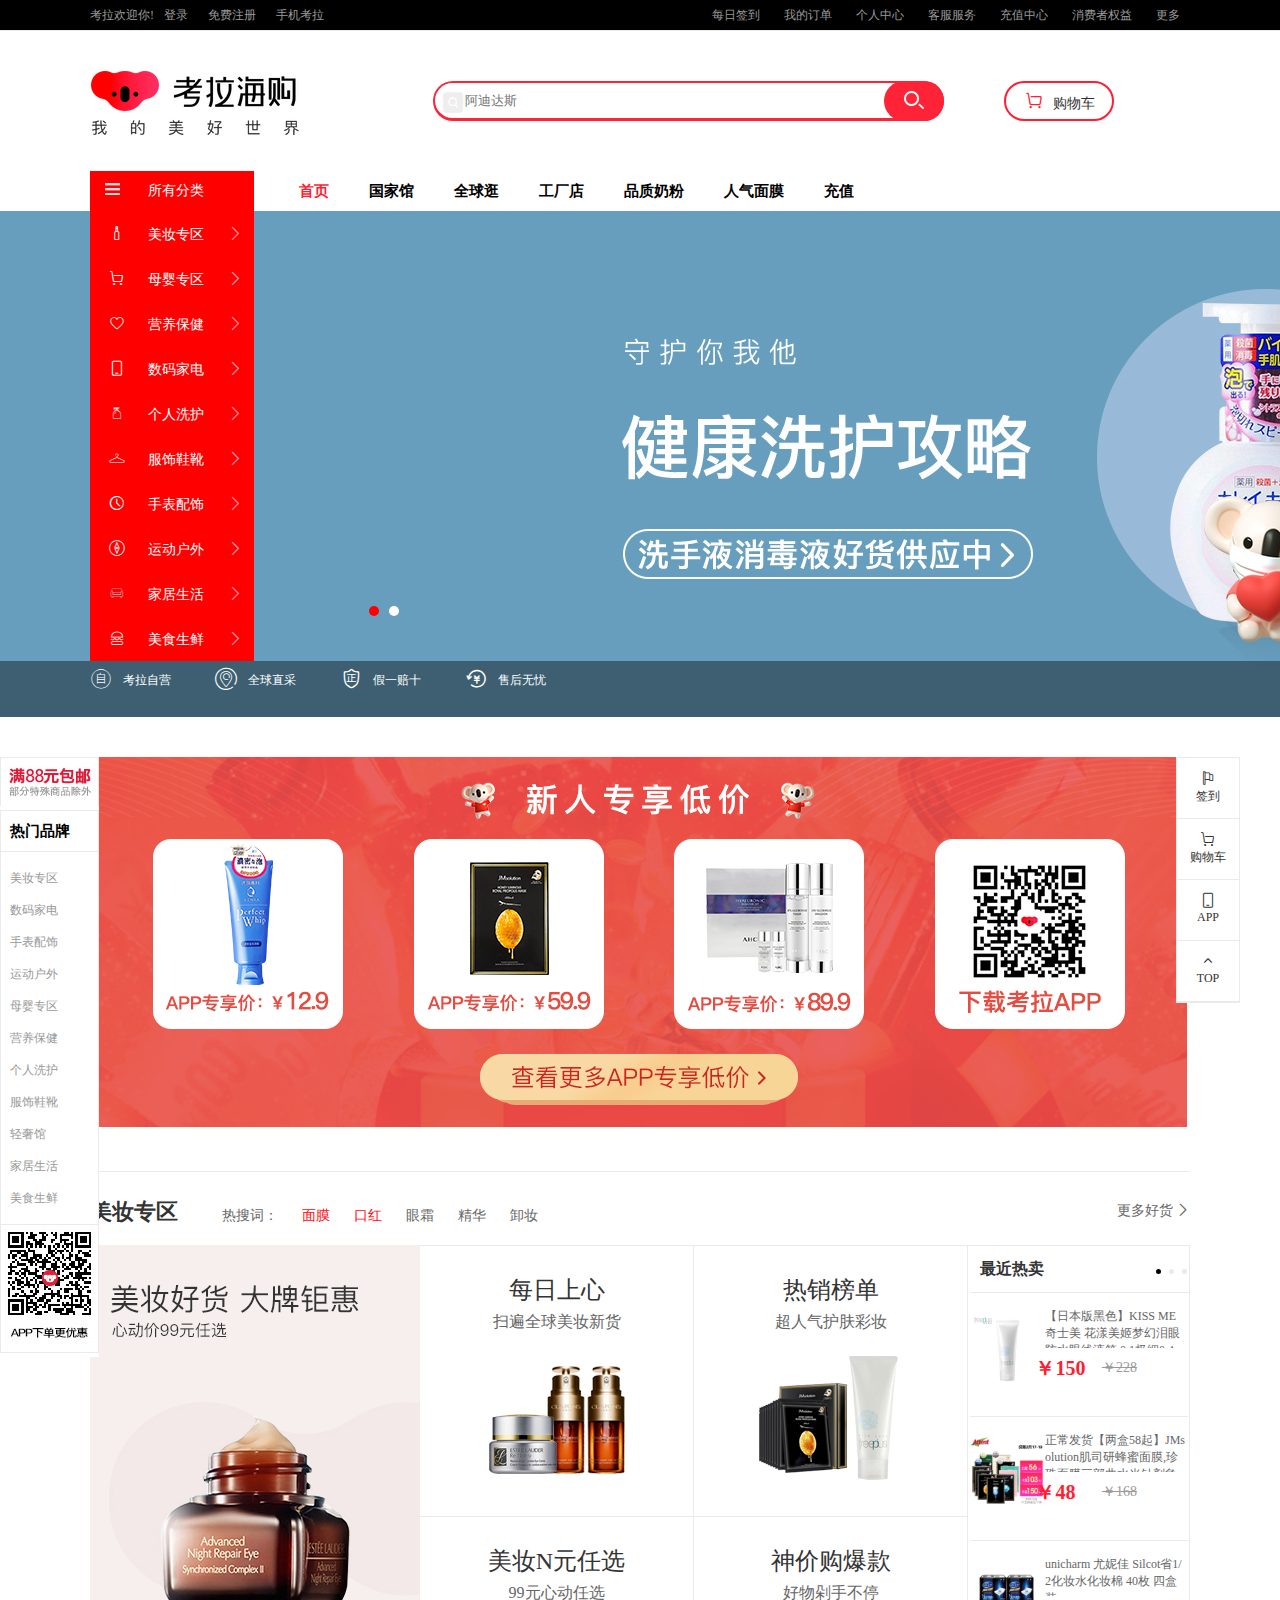
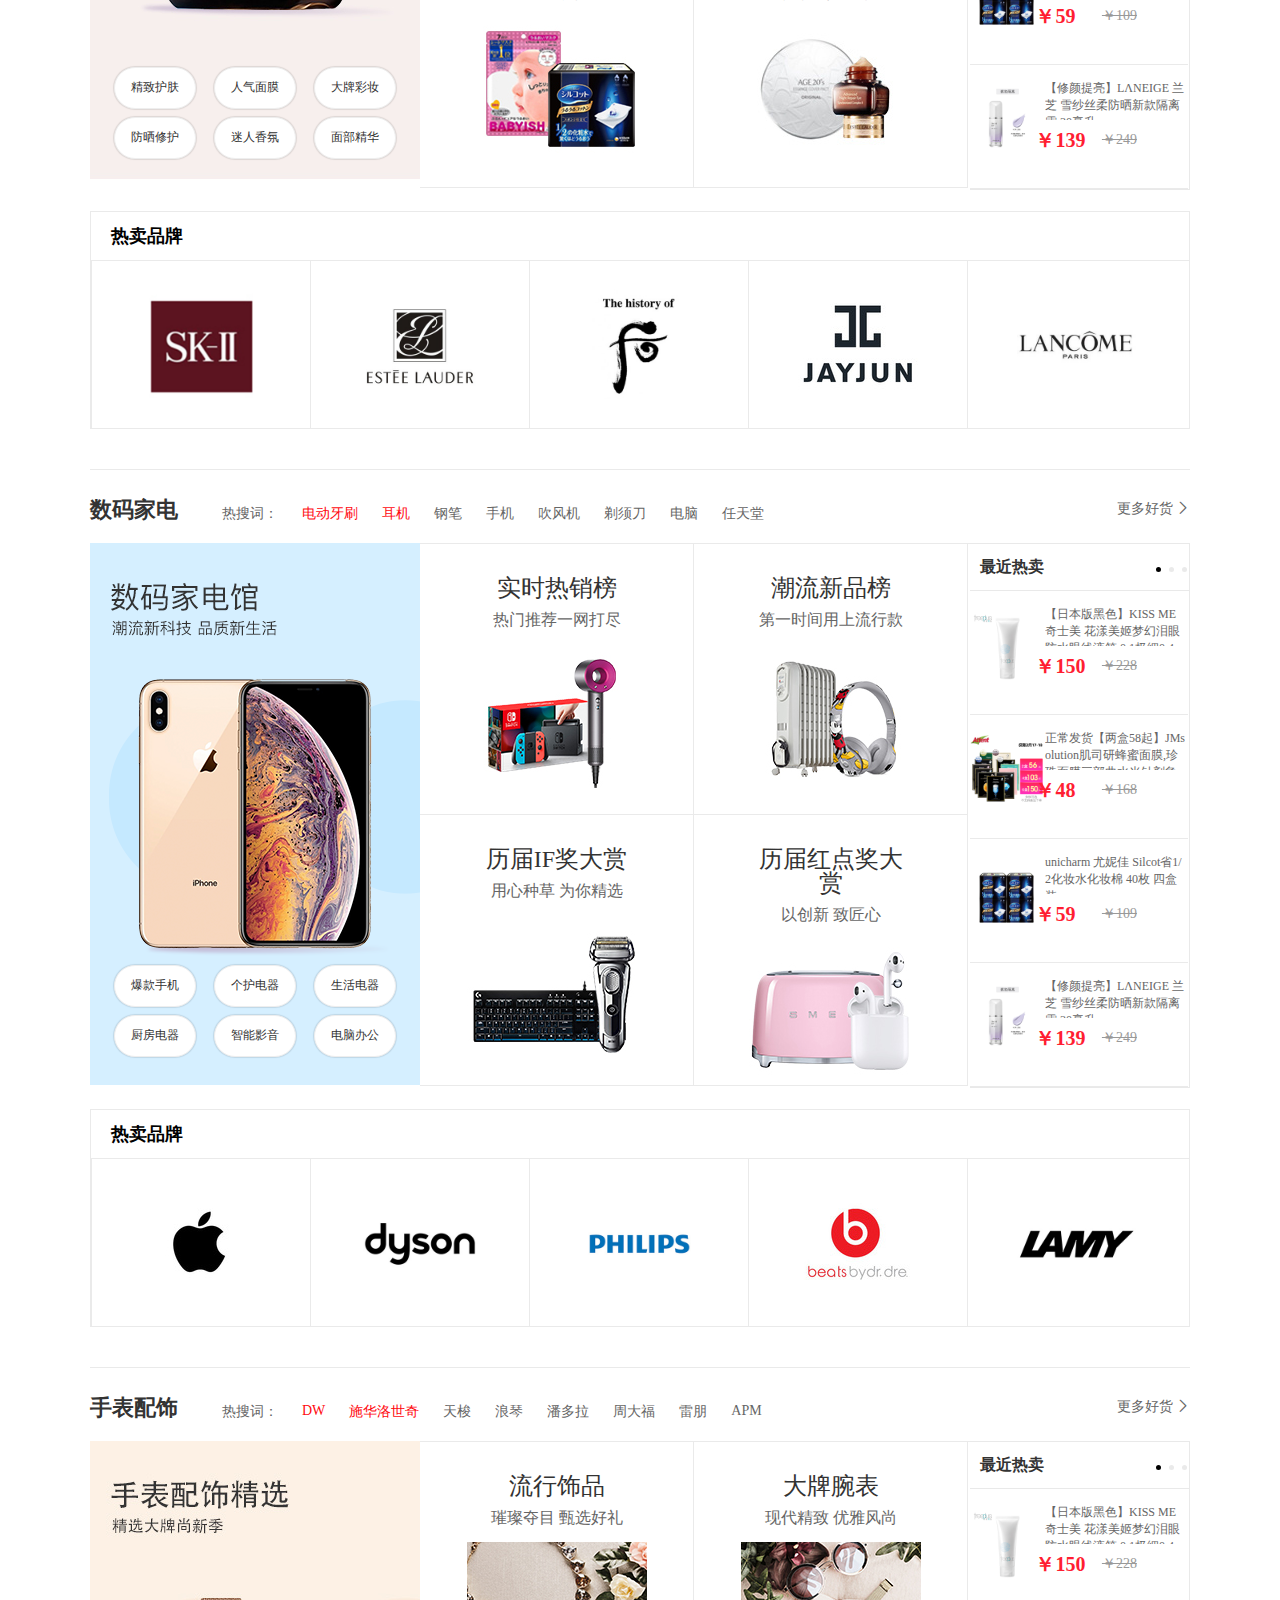
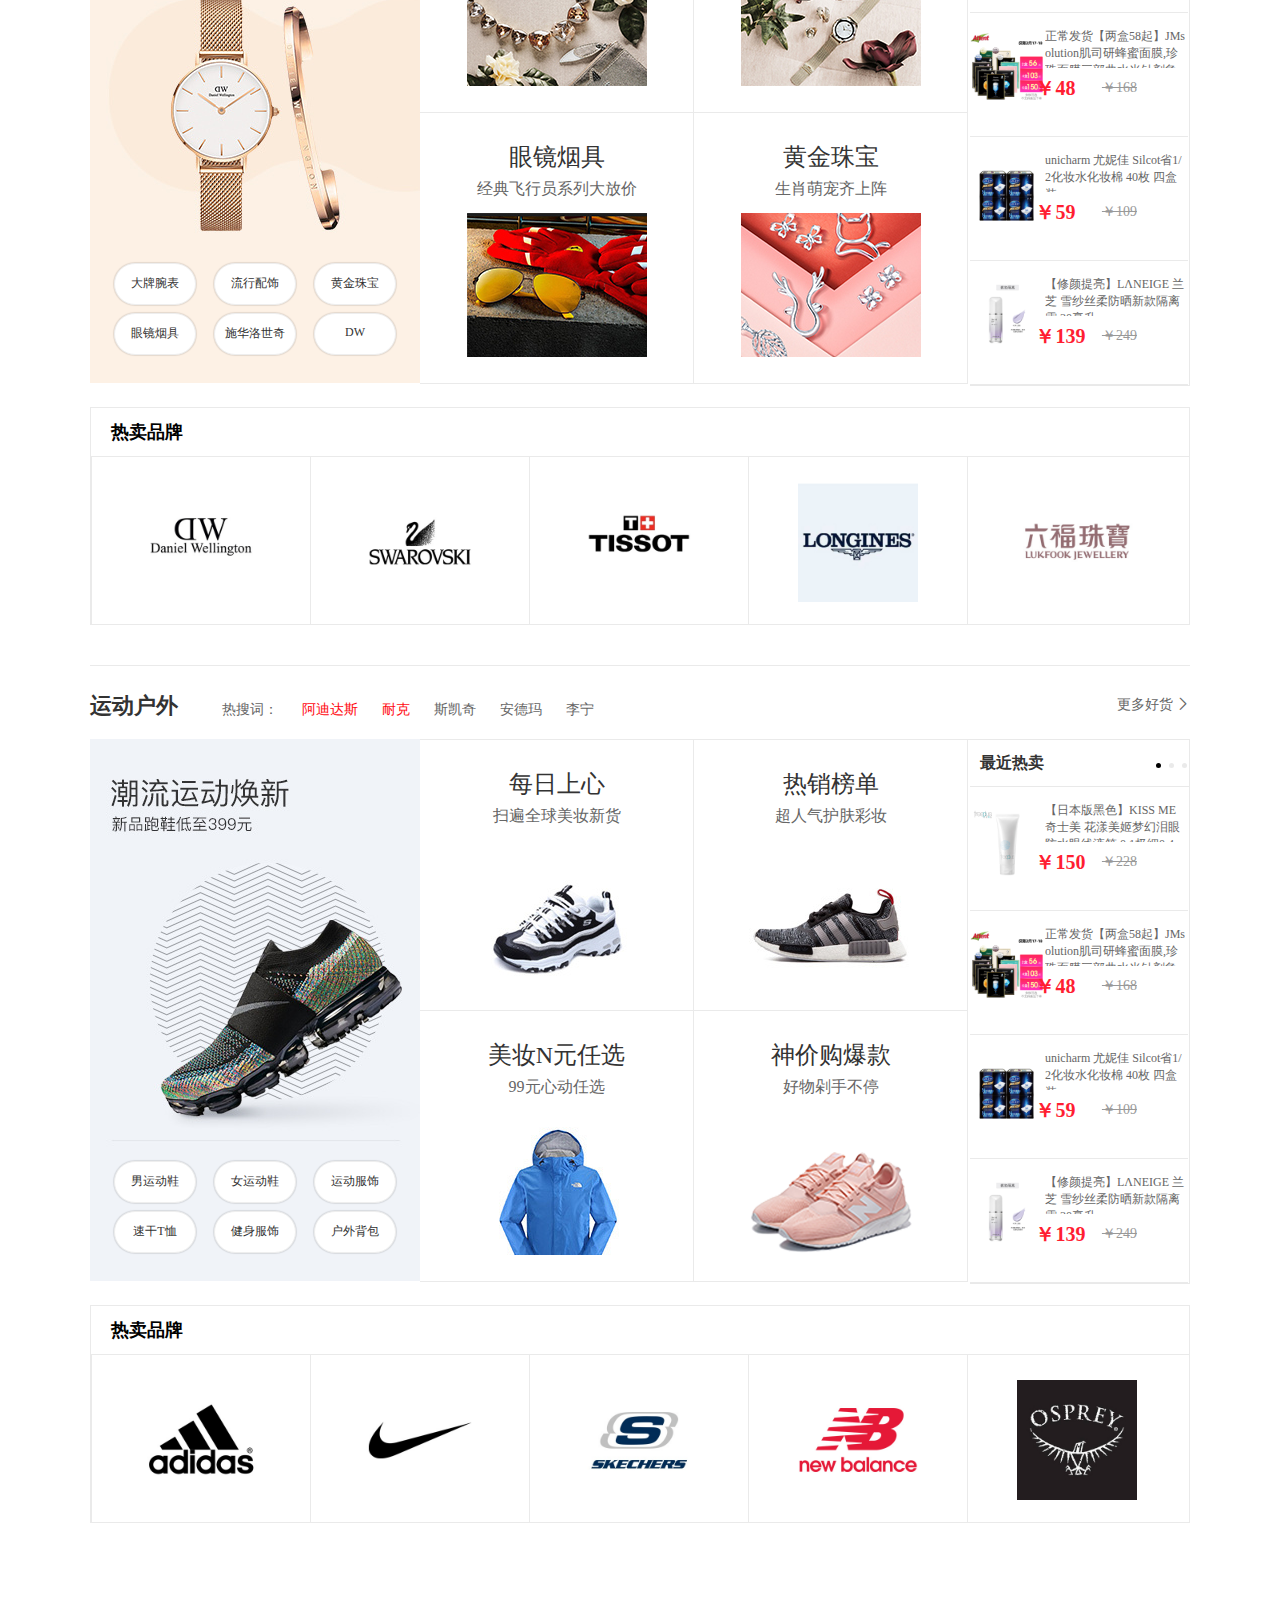
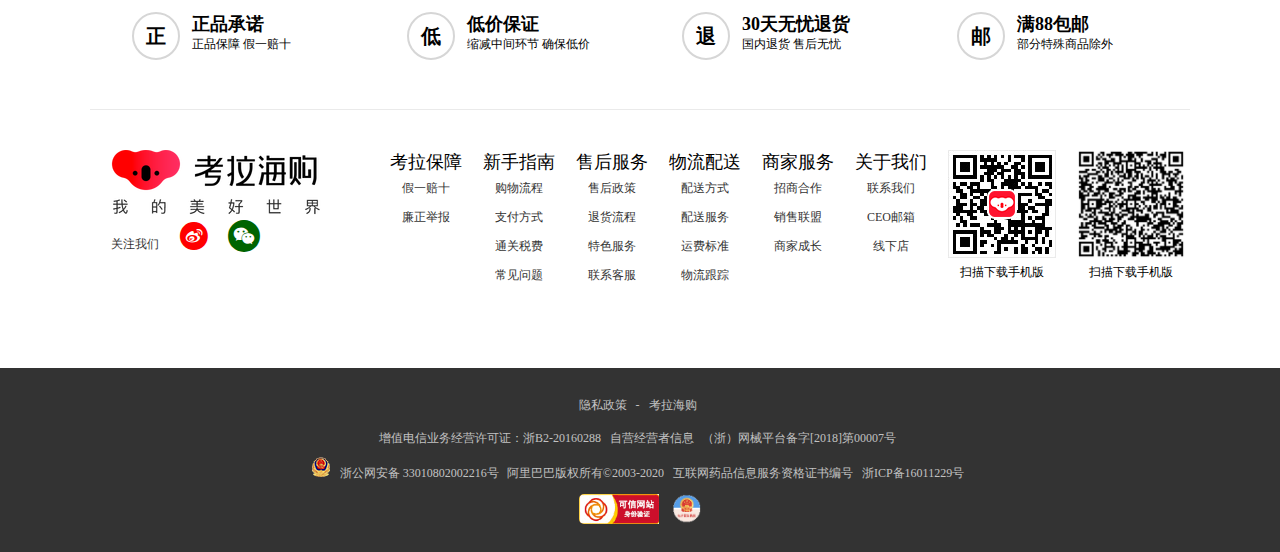
<file: home/index.html>
<!DOCTYPE html>
<html>
	<head>
		<meta charset="utf-8" />
		<link rel="stylesheet" href="../public/reset.css" />
		<link rel="stylesheet" href="../fonts/iconfont.css" />
		<link rel="stylesheet" type="text/css" href="../top/top.css" />
		<link rel="stylesheet" type="text/css" href="../footer/footer.css"/>
		<link rel="stylesheet" href="index.css">
		<title>考拉海购</title>
	</head>
	<body>
		<div class="tonglan nav">
			<div class="w clearfix">
				<ul class="nav-left">
					<li>考拉欢迎你!</li>
					<li><a href="../login/index.html">登录</a></li>
					<li><a href="../login/index.html">免费注册</a></li>
					<li>
						<a href="#">手机考拉</a>
						<a href="#" class="nav-left-sub"><img src="../images/guideList/guideList01.png" alt=""></a>
					</li>
				</ul>
				<ul class="nav-right">
					<li><a href="#">每日签到</a></li>
					<li><a href="#">我的订单</a></li>
					<li>
						<a href="../personalCenter/personalCenter.html">个人中心</a>
						<ul class="nav-right-sub">
							<li><a href="../personalCenter/personalCenter.html">我的优惠券</a></li>
							<li><a href="../personalCenter/personalCenter.html">我的红包</a></li>
							<li><a href="../personalCenter/personalCenter.html">我的考拉豆</a></li>
							<li><a href="../personalCenter/personalCenter.html">账号管理</a></li>
							<li><a href="../personalCenter/personalCenter.html">我的实名认证</a></li>
							<li><a href="../personalCenter/personalCenter.html">我的发票抬头</a></li>
							<li><a href="../personalCenter/personalCenter.html">我收藏的商品</a></li>
							<li><a href="../personalCenter/personalCenter.html">我关注的商品</a></li>
							<li><a href="../personalCenter/personalCenter.html">售后管理</a></li>
						</ul>
					</li>
					<li>
						<a href="#">客服服务</a>
						<ul class="nav-right-sub">
							<li><a href="#">联系客服</a></li>
							<li><a href="#">帮助中心</a></li>
							<li><a href="#">知识产权保护</a></li>
							<li><a href="#">规则中心</a></li>
						</ul>
					</li>
					<li>
						<a href="#">充值中心</a>
						<ul class="nav-right-sub">
							<li><a href="#">话费充值</a></li>
							<li><a href="#">游戏充值</a></li>
							<li><a href="#">AppStore充值卡</a></li>
						</ul>
					</li>
					<li>
						<a href="#">消费者权益</a>
						<ul class="nav-right-sub">
							<li><a href="#">消费者告知书</a></li>
						</ul>
					</li>
					<li>
						<a href="#">更多</a>
						<ul class="nav-right-sub">
							<li><a href="#">收藏本站</a></li>
							<li><a href="#">新浪微博</a></li>
							<li><a href="#">微信公众号</a></li>
							<li><a href="#">招商合作</a></li>
						</ul>
					</li>
				</ul>
			</div>	
		</div>
		<!-- header部分 -->
		<div class="header w">
			<a href="#"><img src="../images/logo.png" alt="" /></a>
			<div class="m-searchiptbox">
				<div class="topsearch">
					<div class="wrap">
					<input type="text" placeholder="阿迪达斯" onfocus="this.placeholder=''" onblur="this.placeholder='阿迪达斯'">
					</div>
					<span class="topsearchbox">
						<span class="topSearchBtn">
							<img src="../images/header/header001.png" alt="" />
						</span>
					</span>
					<span class="iconfont icon-sousuo"></span>
				</div>
				
			</div>
			<a href="../cart/cart.html" class="shopcart">
				<i class="iconfont icon-cart1"></i>
				<span>购物车</span>
			</a>
		</div>
		<!-- top部分 -->
		<div class="top w">
			<div class="topTab clearfix">
				<div class="topCats">
					<div class="toplevel">
						<div class="lineicon">
							<i></i>
							<i></i>
							<i></i>
						</div>
						<span>所有分类</span>
					</div>
					<!-- 一级菜单 -->
					<ul class="catitmlst">
						<li>
							<i class="iconfont icon-jiuping"></i>
							<a href="#">美妆专区</a>
							<i class="iconfont icon-you"></i>
							<div class="catitmlst-sub">
								<div class="catitmlst-sub-left">
									<div class="sub-top clearfix">
										<div class="litd">
											<div class="underline"></div>
											<div class="item">
												<p class="title">
													<a href="#">乳品/咖啡/麦片/冲饮</a>
												</p>
												<div class="namebox">
													<a href="#" class="color">成人奶粉</a>
													<a href="#">奶片</a>
													<a href="#" class="color">进口牛奶</a>
													<a href="#">酸奶</a>
													<a href="#">其他乳品</a>
													<a href="#" class="color">麦片</a>
													<a href="#">五谷冲饮</a>
													<a href="#">热可可</a>
													<a href="#">其他冲饮</a>
													<a href="#" class="color">速溶咖啡</a>
													<a href="#">咖啡粉</a>
													<a href="#">咖啡豆</a>
													<a href="#">胶囊咖啡</a>
													<a href="#">咖啡伴侣</a>
												</div>
											</div>
										</div>
										<div class="litd">
											<div class="underline"></div>
											<div class="item">
												<p class="title">
													<a href="#">人气热门</a>
												</p>
												<div class="namebox">
													<a href="#" class="color">德运</a>
													<a href="#">丸太拉面</a>
													<a href="#" class="color">UCC咖啡</a>
													<a href="#">轩尼诗</a>
													<a href="#">成人奶粉</a>
													<a href="#">可乐</a>
													<a href="#" class="color">早餐麦片</a>
													<a href="#" class="color">歌帝梵</a>
													<a href="#" class="color">卡乐比</a>
													<a href="#">巴黎水</a>
												</div>
											</div>
										</div>
									</div>
									<div class="sub-bottom clearfix">
										<div class="litd">
											<div class="underline"></div>
											<div class="item">
												<p class="title">
													<a href="#">休闲零食</a>
												</p>
												<div class="namebox">
													<a href="#" class="color">饼干糕点</a>
													<a href="#" class="color">坚果</a>
													<a href="#" class="color">糕点</a>
													<a href="#">蜜饯果干</a>
													<a href="#">糖果巧克力</a>
													<a href="#">口香糖</a>
													<a href="#" class="color">薯片/膨化</a>
													<a href="#">海产品</a>
													<a href="#">果冻布丁</a>
													<a href="#" class="color">肉铺干</a>
													<a href="#">其他零食</a>
												</div>
											</div>
										</div>
										<div class="litd">
											<div class="underline"></div>
											<div class="item">
												<p class="title">
													<a href="#">茶/酒/饮料</a>
												</p>
												<div class="namebox">
													<a href="#" class="color">葡萄糖</a>
													<a href="#">洋酒</a>
													<a href="#">白酒</a>
													<a href="#" class="color">啤酒</a>
													<a href="#">黄酒</a>
													<a href="#" class="color">品质水饮</a>
													<a href="#">饮料</a>
													<a href="#" class="color">碳酸饮料</a>
													<a href="#">果蔬汁</a>
													<a href="#" class="color">花草茶</a>
													<a href="#">茶饮</a>
													<a href="#">果酒</a>
												</div>
											</div>
										</div>
									</div>
								</div>
								<div class="catitmlst-sub-right">
									<!-- <div class="sub-right">
										<a href="#"><img src="../images/second/001.jpg" alt=""></a>
										<a href="#"><img src="../images/second/002.jpg" alt=""></a>
										<a href="#"><img src="../images/second/003.jpg" alt=""></a>
										<a href="#"><img src="../images/second/008.jpg" alt=""></a>
										<a href="#"><img src="../images/second/005.jpg" alt=""></a>
										<a href="#"><img src="../images/second/006.jpg" alt=""></a>
									</div> -->
								</div>
								<div class="catitmlst-sub-bootom"></div>
							</div>
						</li>
						<li>
							<i class="iconfont icon-cart"></i>
							<a href="#">母婴专区</a>
							<i class="iconfont icon-you"></i>
							<div class="catitmlst-sub">
								<div class="catitmlst-sub-left">
									<div class="sub-top clearfix">
										<div class="litd">
											<div class="underline"></div>
											<div class="item">
												<p class="title">
													<a href="#">乳品/咖啡/麦片/冲饮</a>
												</p>
												<div class="namebox">
													<a href="#" class="color">成人奶粉</a>
													<a href="#">奶片</a>
													<a href="#" class="color">进口牛奶</a>
													<a href="#">酸奶</a>
													<a href="#">其他乳品</a>
													<a href="#" class="color">麦片</a>
													<a href="#">五谷冲饮</a>
													<a href="#">热可可</a>
													<a href="#">其他冲饮</a>
													<a href="#" class="color">速溶咖啡</a>
													<a href="#">咖啡粉</a>
													<a href="#">咖啡豆</a>
													<a href="#">胶囊咖啡</a>
													<a href="#">咖啡伴侣</a>
												</div>
											</div>
										</div>
										<div class="litd">
											<div class="underline"></div>
											<div class="item">
												<p class="title">
													<a href="#">人气热门</a>
												</p>
												<div class="namebox">
													<a href="#" class="color">德运</a>
													<a href="#">丸太拉面</a>
													<a href="#" class="color">UCC咖啡</a>
													<a href="#">轩尼诗</a>
													<a href="#">成人奶粉</a>
													<a href="#">可乐</a>
													<a href="#" class="color">早餐麦片</a>
													<a href="#" class="color">歌帝梵</a>
													<a href="#" class="color">卡乐比</a>
													<a href="#">巴黎水</a>
												</div>
											</div>
										</div>
									</div>
									<div class="sub-bottom clearfix">
										<div class="litd">
											<div class="underline"></div>
											<div class="item">
												<p class="title">
													<a href="#">休闲零食</a>
												</p>
												<div class="namebox">
													<a href="#" class="color">饼干糕点</a>
													<a href="#" class="color">坚果</a>
													<a href="#" class="color">糕点</a>
													<a href="#">蜜饯果干</a>
													<a href="#">糖果巧克力</a>
													<a href="#">口香糖</a>
													<a href="#" class="color">薯片/膨化</a>
													<a href="#">海产品</a>
													<a href="#">果冻布丁</a>
													<a href="#" class="color">肉铺干</a>
													<a href="#">其他零食</a>
												</div>
											</div>
										</div>
										<div class="litd">
											<div class="underline"></div>
											<div class="item">
												<p class="title">
													<a href="#">茶/酒/饮料</a>
												</p>
												<div class="namebox">
													<a href="#" class="color">葡萄糖</a>
													<a href="#">洋酒</a>
													<a href="#">白酒</a>
													<a href="#" class="color">啤酒</a>
													<a href="#">黄酒</a>
													<a href="#" class="color">品质水饮</a>
													<a href="#">饮料</a>
													<a href="#" class="color">碳酸饮料</a>
													<a href="#">果蔬汁</a>
													<a href="#" class="color">花草茶</a>
													<a href="#">茶饮</a>
													<a href="#">果酒</a>
												</div>
											</div>
										</div>
									</div>
								</div>
								<div class="catitmlst-sub-right">
									<!-- <div class="sub-right">
										<a href="#"><img src="../images/second/001.jpg" alt=""></a>
										<a href="#"><img src="../images/second/002.jpg" alt=""></a>
										<a href="#"><img src="../images/second/003.jpg" alt=""></a>
										<a href="#"><img src="../images/second/008.jpg" alt=""></a>
										<a href="#"><img src="../images/second/005.jpg" alt=""></a>
										<a href="#"><img src="../images/second/006.jpg" alt=""></a>
									</div> -->
								</div>
								<div class="catitmlst-sub-bootom"></div>
							</div>
						</li>
						<li>
							<i class="iconfont icon-xin"></i>
							<a href="#">营养保健</a>
							<i class="iconfont icon-you"></i>
							<div class="catitmlst-sub"></div>
						</li>
						<li>
							<i class="iconfont icon-shouji"></i>
							<a href="#">数码家电</a>
							<i class="iconfont icon-you"></i>
							<div class="catitmlst-sub"></div>
						</li>
						<li>
							<i class="iconfont icon-icon-"></i>
							<a href="#">个人洗护</a>
							<i class="iconfont icon-you"></i>
							<div class="catitmlst-sub"></div>
						</li>
						<li>
							<i class="iconfont icon-yijia"></i>
							<a href="#">服饰鞋靴</a>
							<i class="iconfont icon-you"></i>
							<div class="catitmlst-sub"></div>
						</li>
						<li>
							<i class="iconfont icon-lishi"></i>
							<a href="#">手表配饰</a>
							<i class="iconfont icon-you"></i>
							<div class="catitmlst-sub"></div>
						</li>
						<li>
							<i class="iconfont icon-compass-03"></i>
							<a href="#">运动户外</a>
							<i class="iconfont icon-you"></i>
							<div class="catitmlst-sub"></div>
						</li>
						<li>
							<i class="iconfont icon-tubiaoCSban-"></i>
							<a href="#">家居生活</a>
							<i class="iconfont icon-you"></i>
							<div class="catitmlst-sub"></div>
						</li>
						<li>
							<i class="iconfont icon-hanbao"></i>
							<a href="#">美食生鲜</a>
							<i class="iconfont icon-you"></i>
							<div class="catitmlst-sub">
								<div class="catitmlst-sub-left">
									<div class="sub-top clearfix">
										<div class="litd">
											<div class="underline"></div>
											<div class="item">
												<p class="title">
													<a href="#">乳品/咖啡/麦片/冲饮</a>
												</p>
												<div class="namebox">
													<a href="#" class="color">成人奶粉</a>
													<a href="#">奶片</a>
													<a href="#" class="color">进口牛奶</a>
													<a href="#">酸奶</a>
													<a href="#">其他乳品</a>
													<a href="#" class="color">麦片</a>
													<a href="#">五谷冲饮</a>
													<a href="#">热可可</a>
													<a href="#">其他冲饮</a>
													<a href="#" class="color">速溶咖啡</a>
													<a href="#">咖啡粉</a>
													<a href="#">咖啡豆</a>
													<a href="#">胶囊咖啡</a>
													<a href="#">咖啡伴侣</a>
												</div>
											</div>
										</div>
										<div class="litd">
											<div class="underline"></div>
											<div class="item">
												<p class="title">
													<a href="#">人气热门</a>
												</p>
												<div class="namebox">
													<a href="#" class="color">德运</a>
													<a href="#">丸太拉面</a>
													<a href="#" class="color">UCC咖啡</a>
													<a href="#">轩尼诗</a>
													<a href="#">成人奶粉</a>
													<a href="#">可乐</a>
													<a href="#" class="color">早餐麦片</a>
													<a href="#" class="color">歌帝梵</a>
													<a href="#" class="color">卡乐比</a>
													<a href="#">巴黎水</a>
												</div>
											</div>
										</div>
									</div>
									<div class="sub-bottom clearfix">
										<div class="litd">
											<div class="underline"></div>
											<div class="item">
												<p class="title">
													<a href="#">休闲零食</a>
												</p>
												<div class="namebox">
													<a href="#" class="color">饼干糕点</a>
													<a href="#" class="color">坚果</a>
													<a href="#" class="color">糕点</a>
													<a href="#">蜜饯果干</a>
													<a href="#">糖果巧克力</a>
													<a href="#">口香糖</a>
													<a href="#" class="color">薯片/膨化</a>
													<a href="#">海产品</a>
													<a href="#">果冻布丁</a>
													<a href="#" class="color">肉铺干</a>
													<a href="#">其他零食</a>
												</div>
											</div>
										</div>
										<div class="litd">
											<div class="underline"></div>
											<div class="item">
												<p class="title">
													<a href="#">茶/酒/饮料</a>
												</p>
												<div class="namebox">
													<a href="#" class="color">葡萄糖</a>
													<a href="#">洋酒</a>
													<a href="#">白酒</a>
													<a href="#" class="color">啤酒</a>
													<a href="#">黄酒</a>
													<a href="#" class="color">品质水饮</a>
													<a href="#">饮料</a>
													<a href="#" class="color">碳酸饮料</a>
													<a href="#">果蔬汁</a>
													<a href="#" class="color">花草茶</a>
													<a href="#">茶饮</a>
													<a href="#">果酒</a>
												</div>
											</div>
										</div>
									</div>
								</div>
								<div class="catitmlst-sub-right">
									<!-- <div class="sub-right">
										<a href="#"><img src="../images/second/001.jpg" alt=""></a>
										<a href="#"><img src="../images/second/002.jpg" alt=""></a>
										<a href="#"><img src="../images/second/003.jpg" alt=""></a>
										<a href="#"><img src="../images/second/008.jpg" alt=""></a>
										<a href="#"><img src="../images/second/005.jpg" alt=""></a>
										<a href="#"><img src="../images/second/006.jpg" alt=""></a>
									</div> -->
								</div>
								<div class="catitmlst-sub-bootom"></div>
							</div>
						</li>
					</ul>
				
				</div>
				<ul class="clearfix">
					<li><a href="index.html">首页</a></li>
					<li><a href="../list/factory.html">国家馆</a></li>
					<li><a href="../list/global.html">全球逛</a></li>
					<li><a href="#">工厂店</a></li>
					<li><a href="#">品质奶粉</a></li>
					<li><a href="#">人气面膜</a></li>
					<li><a href="#">充值</a></li>
				</ul>
			</div>
		</div>
		<!-- banner轮播图部分 -->
		<div class="banner w-big">
			<ul class="banner-slide clearfix">
				<li><a href="#" class="img1"><img src="../images/banner/banner1.jpg"  alt="" /></a></li>
				<li><a href="#"><img src="../images/banner/banner2.jpg" alt="" /></a></li>
			</ul>
			<ul class="banner-indicators clearfix">
				<li class="active"></li>
				<li></li>
			</ul>
			<div class="banner-btn-prev"></div>
			<div class="banner-btn-next"></div>
			<div class="m-sellpoint tonglan">
				<div class="m-contentwrap w">
					<div class="sellpoint">
						<a href="#">
							<i class="iconfont icon-zi icon"></i>
							<span>考拉自营</span>
						</a>
						<a href="#">
							<i class="iconfont icon-dizhi icon"></i>
							<span>全球直采</span>
						</a>
						<a href="#">
							<i class="iconfont icon-zheng icon"></i>
							<span>假一赔十</span>
						</a>
						<a href="#">
							<i class="iconfont icon-shouhou icon"></i>
							<span>售后无忧</span>
						</a>
					</div>
					
				</div>
			</div>
		</div>
		<!-- 左边定位 -->
		<div class="m-indexleft-wrapper">
			<div class="m-indexleft">
				<a href="#" class="topImg"><img src="../images/m-indexleft/m-indexleft001.jpg" alt="" /></a>
				<ul class="channel">
					<li>
						<a href="#">热门品牌</a>
					</li>
				</ul>
				<ul class="floor">
					<li><a href="#tit1">美妆专区</a></li>
						<li><a href="#tit2">数码家电</a></li>
					<li><a href="#tit3">手表配饰</a></li>
					<li><a href="#tit4">运动户外</a></li>
					<li><a href="#">母婴专区</a></li>
					<li><a href="#">营养保健</a></li>
					<li><a href="#">个人洗护</a></li>
					<li><a href="#">服饰鞋靴</a></li>
					<li><a href="#">轻奢馆</a></li>
					<li><a href="#">家居生活</a></li>
					<li><a href="#">美食生鲜</a></li>
				</ul>
				<a href="#" class="bottomImg"><img src="../images/m-indexleft/m-indexleft002.jpg" alt="" /></a>
			</div>
		</div>
		<!-- 右边固定定位 -->
		<div class="rightBarfix-wrapper">
			<div class="rightBarfix">
				<ul>
					<li>
						<a href="../personalCenter/personalCenter.html">
							<i class="iconfont icon-qi"></i>
							<span>签到</span>
						</a>
					</li>
					<li><a href="../cart/cart.html">
							<i class="iconfont icon-cart"></i>
							<span>购物车</span>
						</a>
					</li>
					<li><a href="#">
							<i class="iconfont icon-shouji"></i>
							<span>APP</span>
						</a>
					</li>
					<li><a href="#">
							<i class="iconfont icon-shang"></i>
							<span>TOP</span>
						</a>
					</li>
				</ul>
		</div>
		
		</div>
		<!-- 新人专享部分 -->
		<div class="w">
			<a href="../detail/detail.html"><img src="../images/xinren.png" alt=""></a>
		</div>
		<!-- productfloor部分part1 -->
		<div class="productfloor w">
			<!-- 1.w-tit部分 -->
			<div class="w-tit clearfix">
				<h2 class="tit" id="tit1">美妆专区</h2>
				<ul class="w-taglist clearfix">
					<li>热搜词：</li>
					<li><a href="#">面膜</a></li>
					<li><a href="#">口红</a></li>
					<li><a href="#">眼霜</a></li>
					<li><a href="#">精华</a></li>
					<li><a href="#">卸妆</a></li>
				</ul>
				<a href="#" class="u-btn-more">
					更多好货
					<i class="iconfont icon-you"></i>
				</a>
			</div>
			<!-- 2.cont部分 -->
			<div class="cont clearfix">
				<!-- 2.1 cont左边部分 -->
				<div class="part1">
					<a href="#"><img src=" ../images/productfloor/cont001.jpg" alt=""></a>
					<ul class="w-secondlist clearfix">
						<li><a href="#">精致护肤</a></li>
						<li><a href="#">人气面膜</a></li>
						<li><a href="#">大牌彩妆</a></li>
						<li><a href="#">防晒修护</a></li>
						<li><a href="#">迷人香氛</a></li>
						<li><a href="#">面部精华</a></li>
					</ul>
				</div>
				<!-- 2.3 cont右边部分 -->
				<div class="party">
					<ul class="party-indicators">
						<li class="active"></li>
						<li></li>
						<li></li>
						<h3>最近热卖</h3>
					</ul>
					<ul class="party-slide">
						<li>
							<ul class="party-slide-list">
								<li class="clearfix">
									<img src="../images/productfloor/cont006.jpg" alt="" />
									<a href="#" class="clearfix">
										<p>【日本版黑色】KISS ME 奇士美 花漾美姬梦幻泪眼防水眼线液笔 0.1极细0.4毫</p>
									</a>
									<span class="speprice">￥150</span>
									<span class="price">￥228</span>
								</li>
								<li class="clearfix">
									<img src="../images/productfloor/cont009.jpg" alt="" />
									<a href="#" class="clearfix">
										<p>正常发货【两盒58起】JMsolution肌司研蜂蜜面膜,珍珠面膜三部曲水光针剂急救面膜蜗牛原液面膜(5片10片）/盒</p>
									</a>
									<span class="speprice">￥48</span>
									<span class="price">￥168</span>
								</li>
								<li class="clearfix">
									<img src="../images/productfloor/cont010.jpg" alt="" />
									<a href="#" class="clearfix">
										<p>unicharm 尤妮佳 Silcot省1/2化妆水化妆棉 40枚 四盒装</p>
									</a>
									<span class="speprice">￥59</span>
									<span class="price">￥109</span>
								</li>
								<li class="clearfix">
									<img src="../images/productfloor/cont011.jpg" alt="" />
									<a href="#" class="clearfix">
										<p>【修颜提亮】LΛNEIGE 兰芝 雪纱丝柔防晒新款隔离霜 30毫升</p>
									</a>
									<span class="speprice">￥139</span>
									<span class="price">￥249</span>
								</li>
								
							</ul>
						</li>
						<li>
							<ul class="party-slide-list">
								<li class="clearfix">
									<img src="../images/productfloor/cont012.jpg" alt="" />
									<a href="#" class="clearfix">
										<p>【胡一天同款】EltaMD 氨基酸泡沫卸妆洁面乳 207毫升</p>
									</a>
									<span class="speprice">￥168</span>
									<span class="price">￥228</span>
								</li>
								<li class="clearfix">
									<img src="../images/productfloor/cont013.jpg" alt="" />
									<a href="#" class="clearfix">
										<p>SHISEIDO 资生堂 安热沙小金瓶防晒露 SPF50+　PA++++ 60毫升 新版防水防汗</p>
									</a>
									<span class="speprice">￥178</span>
									<span class="price">￥300</span>
								</li>
								<li class="clearfix">
									<img src="../images/productfloor/cont014.jpg" alt="" />
									<a href="#" class="clearfix">
										<p>【三色拉花款 精华含量71%】AGE20`s 爱纪二十之 爱敬 精华粉底气垫BB霜</p>
									</a>
									<span class="speprice">￥158</span>
									<span class="price">￥300</span>
								</li>
								<li class="clearfix">
									<img src="../images/productfloor/cont015.jpg" alt="" />
									<a href="#" class="clearfix">
										<p>CLINIQUE 倩碧 卓越润肤啫喱 无油黄油 125毫升</p>
									</a>
									<span class="speprice">￥155</span>
									<span class="price">￥295</span>
								</li>
							</ul>
						</li>
						<li>
							<ul class="party-slide-list">
								<li class="clearfix">
									<img src="../images/productfloor/cont016.jpg" alt="" />
									<a href="#" class="clearfix">
										<p>【日本版黑色】KISS ME 奇士美 花漾美姬梦幻泪眼防水眼线液笔 0.1极细0.4毫</p>
									</a>
									<span class="speprice">￥75</span>
									<span class="price">￥125</span>
								</li>
								<li class="clearfix">
									<img src="../images/productfloor/cont017.jpg" alt="" />
									<a href="#" class="clearfix">
										<p>LUCAS' PAPAW REMEDIES 卢卡斯 神奇番木瓜万用膏 25克</p>
									</a>
									<span class="speprice">￥35</span>
									<span class="price">￥88</span>
								</li>
								<li class="clearfix">
									<img src="../images/productfloor/cont018.jpg" alt="" />
									<a href="#" class="clearfix">
										<p>【三色拉花款 精华含量71%】AGE20`s 爱纪二十之 爱敬 精华粉底气垫BB霜</p>
									</a>
									<span class="speprice">￥309</span>
									<span class="price">￥420</span>
								</li>
								<li class="clearfix">
									<img src="../images/productfloor/cont019.jpg" alt="" />
									<a href="#" class="clearfix">
										<p>【干燥敏感肌必备】Kao 花王 Curel 珂润润浸保湿面霜 40克</p>
									</a>
									<span class="speprice">￥159</span>
									<span class="price">￥188</span>
								</li>
							</ul>
						</li>
					</ul>
				</div>
				<!-- 2.2 cont中间部分 -->
				<div class="partm">
					<ul class="w-activlist clearfix">
						<li>
							<a href="#">
								<h3>每日上心</h3>
								<p>扫遍全球美妆新货</p>
								<img src=" ../images/productfloor/cont002.jpg" alt="">
							</a>
						</li>
						<li>
							<a href="#">
								<h3>热销榜单</h3>
								<p>超人气护肤彩妆</p>
								<img src=" ../images/productfloor/cont003.jpg" alt="">
							</a>
						</li>
						<li>
							<a href="#">
								<h3>美妆N元任选</h3>
								<p>99元心动任选</p>
								<img src=" ../images/productfloor/cont004.jpg" alt="">
							</a>
						</li>
						<li>
							<a href="#">
								<h3>神价购爆款</h3>
								<p>好物剁手不停</p>
								<img src=" ../images/productfloor/cont005.jpg" alt="">
							</a>
						</li>
					</ul>
				</div>
			</div>
			<!-- 3.logolist部分 -->
			<div class="logolist">
				<div class="txt">热卖品牌</div>
				<div class="brandListContainer">
					<ul class="clearfix">
						<li>
							<a href="#">
								<img src="../images/logolist/logolist001.jpg" alt="">
								<span class="iconfont icon-xin"></span>
							</a>
						</li>
						<li>
							<a href="#">
								<img src="../images/logolist/logolist002.jpg" alt="">
								<span class="iconfont icon-xin"></span>
							</a>
						</li>
						<li>
							<a href="#">
								<img src="../images/logolist/logolist003.jpg" alt="">
								<span class="iconfont icon-xin"></span>
							</a>
						</li>
						<li>
							<a href="#">
								<img src="../images/logolist/logolist004.jpg" alt="">
								<span class="iconfont icon-xin"></span>
							</a>
						</li>
						<li>
							<a href="#">
								<img src="../images/logolist/logolist005.jpg" alt="">
								<span class="iconfont icon-xin"></span>
							</a>
						</li>
					</ul>	
				</div>
			</div>
		</div>	
				<!-- productfloor部分part2 -->
		<div class="productfloor w">
			<!-- 1.w-tit部分 -->
			<div class="w-tit clearfix">
				<h2 class="tit" id="tit2">数码家电</h2>
				<ul class="w-taglist clearfix">
					<li>热搜词：</li>
					<li><a href="#">电动牙刷</a></li>
					<li><a href="#">耳机</a></li>
					<li><a href="#">钢笔</a></li>
					<li><a href="#">手机</a></li>
					<li><a href="#">吹风机</a></li>
					<li><a href="#">剃须刀</a></li>
					<li><a href="#">电脑</a></li>
					<li><a href="#">任天堂</a></li>
				</ul>
				<a href="#" class="u-btn-more">
					更多好货
					<i class="iconfont icon-you"></i>
				</a>
			</div>
			<!-- 2.cont部分 -->
			<div class="cont clearfix">
				<!-- 2.1 cont左边部分 -->
				<div class="part1">
					<a href="#"><img src="../images/productfloor/part2-cont001.png" alt=""></a>
					<ul class="w-secondlist clearfix">
						<li><a href="#">爆款手机</a></li>
						<li><a href="#">个护电器</a></li>
						<li><a href="#">生活电器</a></li>
						<li><a href="#">厨房电器</a></li>
						<li><a href="#">智能影音</a></li>
						<li><a href="#">电脑办公</a></li>
					</ul>
				</div>
				<!-- 2.3 cont右边部分 -->
				<div class="party2">
					<ul class="party2-indicators">
						<li class="active"></li>
						<li></li>
						<li></li>
						<h3>最近热卖</h3>
					</ul>
					<ul class="party2-slide">
						<li>
							<ul class="party-slide-list">
								<li class="clearfix">
									<img src="../images/productfloor/cont006.jpg" alt="" />
									<a href="#" class="clearfix">
										<p>【日本版黑色】KISS ME 奇士美 花漾美姬梦幻泪眼防水眼线液笔 0.1极细0.4毫</p>
									</a>
									<span class="speprice">￥150</span>
									<span class="price">￥228</span>
								</li>
								<li class="clearfix">
									<img src="../images/productfloor/cont009.jpg" alt="" />
									<a href="#" class="clearfix">
										<p>正常发货【两盒58起】JMsolution肌司研蜂蜜面膜,珍珠面膜三部曲水光针剂急救面膜蜗牛原液面膜(5片10片）/盒</p>
									</a>
									<span class="speprice">￥48</span>
									<span class="price">￥168</span>
								</li>
								<li class="clearfix">
									<img src="../images/productfloor/cont010.jpg" alt="" />
									<a href="#" class="clearfix">
										<p>unicharm 尤妮佳 Silcot省1/2化妆水化妆棉 40枚 四盒装</p>
									</a>
									<span class="speprice">￥59</span>
									<span class="price">￥109</span>
								</li>
								<li class="clearfix">
									<img src="../images/productfloor/cont011.jpg" alt="" />
									<a href="#" class="clearfix">
										<p>【修颜提亮】LΛNEIGE 兰芝 雪纱丝柔防晒新款隔离霜 30毫升</p>
									</a>
									<span class="speprice">￥139</span>
									<span class="price">￥249</span>
								</li>
								
							</ul>
						</li>
						<li>
							<ul class="party-slide-list">
								<li class="clearfix">
									<img src="../images/productfloor/cont012.jpg" alt="" />
									<a href="#" class="clearfix">
										<p>【胡一天同款】EltaMD 氨基酸泡沫卸妆洁面乳 207毫升</p>
									</a>
									<span class="speprice">￥168</span>
									<span class="price">￥228</span>
								</li>
								<li class="clearfix">
									<img src="../images/productfloor/cont013.jpg" alt="" />
									<a href="#" class="clearfix">
										<p>SHISEIDO 资生堂 安热沙小金瓶防晒露 SPF50+　PA++++ 60毫升 新版防水防汗</p>
									</a>
									<span class="speprice">￥178</span>
									<span class="price">￥300</span>
								</li>
								<li class="clearfix">
									<img src="../images/productfloor/cont014.jpg" alt="" />
									<a href="#" class="clearfix">
										<p>【三色拉花款 精华含量71%】AGE20`s 爱纪二十之 爱敬 精华粉底气垫BB霜</p>
									</a>
									<span class="speprice">￥158</span>
									<span class="price">￥300</span>
								</li>
								<li class="clearfix">
									<img src="../images/productfloor/cont015.jpg" alt="" />
									<a href="#" class="clearfix">
										<p>CLINIQUE 倩碧 卓越润肤啫喱 无油黄油 125毫升</p>
									</a>
									<span class="speprice">￥155</span>
									<span class="price">￥295</span>
								</li>
							</ul>
						</li>
						<li>
							<ul class="party-slide-list">
								<li class="clearfix">
									<img src="../images/productfloor/cont016.jpg" alt="" />
									<a href="#" class="clearfix">
										<p>【日本版黑色】KISS ME 奇士美 花漾美姬梦幻泪眼防水眼线液笔 0.1极细0.4毫</p>
									</a>
									<span class="speprice">￥75</span>
									<span class="price">￥125</span>
								</li>
								<li class="clearfix">
									<img src="../images/productfloor/cont017.jpg" alt="" />
									<a href="#" class="clearfix">
										<p>LUCAS' PAPAW REMEDIES 卢卡斯 神奇番木瓜万用膏 25克</p>
									</a>
									<span class="speprice">￥35</span>
									<span class="price">￥88</span>
								</li>
								<li class="clearfix">
									<img src="../images/productfloor/cont018.jpg" alt="" />
									<a href="#" class="clearfix">
										<p>【三色拉花款 精华含量71%】AGE20`s 爱纪二十之 爱敬 精华粉底气垫BB霜</p>
									</a>
									<span class="speprice">￥309</span>
									<span class="price">￥420</span>
								</li>
								<li class="clearfix">
									<img src="../images/productfloor/cont019.jpg" alt="" />
									<a href="#" class="clearfix">
										<p>【干燥敏感肌必备】Kao 花王 Curel 珂润润浸保湿面霜 40克</p>
									</a>
									<span class="speprice">￥159</span>
									<span class="price">￥188</span>
								</li>
							</ul>
						</li>
					</ul>
				</div>
				<!-- 2.2 cont中间部分 -->
				<div class="partm">
					<ul class="w-activlist clearfix">
						<li>
							<a href="#">
								<h3>实时热销榜</h3>
								<p>热门推荐一网打尽</p>
								<img src=" ../images/productfloor/part2-cont002.jpg" alt="">
							</a>
						</li>
						<li>
							<a href="#">
								<h3>潮流新品榜</h3>
								<p>第一时间用上流行款</p>
								<img src=" ../images/productfloor/part2-cont003.jpg" alt="">
							</a>
						</li>
						<li>
							<a href="#">
								<h3>历届IF奖大赏</h3>
								<p>用心种草 为你精选</p>
								<img src=" ../images/productfloor/part2-cont004.jpg" alt="">
							</a>
						</li>
						<li>
							<a href="#">
								<h3>历届红点奖大赏</h3>
								<p>以创新 致匠心</p>
								<img src="../images/productfloor/part2-cont005.jpg" alt="">
							</a>
						</li>
					</ul>
				</div>
			</div>
			<!-- 3.logolist部分 -->
			<div class="logolist">
				<div class="txt">热卖品牌</div>
				<div class="brandListContainer">
					<ul class="clearfix">
						<li>
							<a href="#">
								<img src="../images/logolist/logolist006.jpg" alt="">
								<span class="iconfont icon-xin"></span>
							</a>
						</li>
						<li>
							<a href="#">
								<img src="../images/logolist/logolist007.jpg" alt="">
								<span class="iconfont icon-xin"></span>
							</a>
						</li>
						<li>
							<a href="#">
								<img src="../images/logolist/logolist008.jpg" alt="">
								<span class="iconfont icon-xin"></span>
							</a>
						</li>
						<li>
							<a href="#">
								<img src="../images/logolist/logolist009.jpg" alt="">
								<span class="iconfont icon-xin"></span>
							</a>
						</li>
						<li>
							<a href="#">
								<img src="../images/logolist/logolist010.jpg" alt="">
								<span class="iconfont icon-xin"></span>
							</a>
						</li>
					</ul>	
				</div>
			</div>
		</div>
		
				<!-- productfloor部分part3 -->
		<div class="productfloor w">
			<!-- 1.w-tit部分 -->
			<div class="w-tit clearfix">
				<h2 class="tit" id="tit3">手表配饰</h2>
				<ul class="w-taglist clearfix">
					<li>热搜词：</li>
					<li><a href="#">DW</a></li>
					<li><a href="#">施华洛世奇</a></li>
					<li><a href="#">天梭</a></li>
					<li><a href="#">浪琴</a></li>
					<li><a href="#">潘多拉</a></li>
					<li><a href="#">周大福</a></li>
					<li><a href="#">雷朋</a></li>
					<li><a href="#">APM</a></li>
				</ul>
				<a href="#" class="u-btn-more">
					更多好货
					<i class="iconfont icon-you"></i>
				</a>
			</div>
			<!-- 2.cont部分 -->
			<div class="cont clearfix">
				<!-- 2.1 cont左边部分 -->
				<div class="part1">
					<a href="#"><img src=" ../images/productfloor/part3-cont001.jpg" alt=""></a>
					<ul class="w-secondlist clearfix">
						<li><a href="#">大牌腕表</a></li>
						<li><a href="#">流行配饰</a></li>
						<li><a href="#">黄金珠宝</a></li>
						<li><a href="#">眼镜烟具</a></li>
						<li><a href="#">施华洛世奇</a></li>
						<li><a href="#">DW</a></li>
					</ul>
				</div>
				<!-- 2.3 cont右边部分 -->
				<div class="party3">
					<ul class="party3-indicators">
						<li class="active"></li>
						<li></li>
						<li></li>
						<h3>最近热卖</h3>
					</ul>
					<ul class="party3-slide">
						<li>
							<ul class="party-slide-list">
								<li class="clearfix">
									<img src="../images/productfloor/cont006.jpg" alt="" />
									<a href="#" class="clearfix">
										<p>【日本版黑色】KISS ME 奇士美 花漾美姬梦幻泪眼防水眼线液笔 0.1极细0.4毫</p>
									</a>
									<span class="speprice">￥150</span>
									<span class="price">￥228</span>
								</li>
								<li class="clearfix">
									<img src="../images/productfloor/cont009.jpg" alt="" />
									<a href="#" class="clearfix">
										<p>正常发货【两盒58起】JMsolution肌司研蜂蜜面膜,珍珠面膜三部曲水光针剂急救面膜蜗牛原液面膜(5片10片）/盒</p>
									</a>
									<span class="speprice">￥48</span>
									<span class="price">￥168</span>
								</li>
								<li class="clearfix">
									<img src="../images/productfloor/cont010.jpg" alt="" />
									<a href="#" class="clearfix">
										<p>unicharm 尤妮佳 Silcot省1/2化妆水化妆棉 40枚 四盒装</p>
									</a>
									<span class="speprice">￥59</span>
									<span class="price">￥109</span>
								</li>
								<li class="clearfix">
									<img src="../images/productfloor/cont011.jpg" alt="" />
									<a href="#" class="clearfix">
										<p>【修颜提亮】LΛNEIGE 兰芝 雪纱丝柔防晒新款隔离霜 30毫升</p>
									</a>
									<span class="speprice">￥139</span>
									<span class="price">￥249</span>
								</li>
								
							</ul>
						</li>
						<li>
							<ul class="party-slide-list">
								<li class="clearfix">
									<img src="../images/productfloor/cont012.jpg" alt="" />
									<a href="#" class="clearfix">
										<p>【胡一天同款】EltaMD 氨基酸泡沫卸妆洁面乳 207毫升</p>
									</a>
									<span class="speprice">￥168</span>
									<span class="price">￥228</span>
								</li>
								<li class="clearfix">
									<img src="../images/productfloor/cont013.jpg" alt="" />
									<a href="#" class="clearfix">
										<p>SHISEIDO 资生堂 安热沙小金瓶防晒露 SPF50+　PA++++ 60毫升 新版防水防汗</p>
									</a>
									<span class="speprice">￥178</span>
									<span class="price">￥300</span>
								</li>
								<li class="clearfix">
									<img src="../images/productfloor/cont014.jpg" alt="" />
									<a href="#" class="clearfix">
										<p>【三色拉花款 精华含量71%】AGE20`s 爱纪二十之 爱敬 精华粉底气垫BB霜</p>
									</a>
									<span class="speprice">￥158</span>
									<span class="price">￥300</span>
								</li>
								<li class="clearfix">
									<img src="../images/productfloor/cont015.jpg" alt="" />
									<a href="#" class="clearfix">
										<p>CLINIQUE 倩碧 卓越润肤啫喱 无油黄油 125毫升</p>
									</a>
									<span class="speprice">￥155</span>
									<span class="price">￥295</span>
								</li>
							</ul>
						</li>
						<li>
							<ul class="party-slide-list">
								<li class="clearfix">
									<img src="../images/productfloor/cont016.jpg" alt="" />
									<a href="#" class="clearfix">
										<p>【日本版黑色】KISS ME 奇士美 花漾美姬梦幻泪眼防水眼线液笔 0.1极细0.4毫</p>
									</a>
									<span class="speprice">￥75</span>
									<span class="price">￥125</span>
								</li>
								<li class="clearfix">
									<img src="../images/productfloor/cont017.jpg" alt="" />
									<a href="#" class="clearfix">
										<p>LUCAS' PAPAW REMEDIES 卢卡斯 神奇番木瓜万用膏 25克</p>
									</a>
									<span class="speprice">￥35</span>
									<span class="price">￥88</span>
								</li>
								<li class="clearfix">
									<img src="../images/productfloor/cont018.jpg" alt="" />
									<a href="#" class="clearfix">
										<p>【三色拉花款 精华含量71%】AGE20`s 爱纪二十之 爱敬 精华粉底气垫BB霜</p>
									</a>
									<span class="speprice">￥309</span>
									<span class="price">￥420</span>
								</li>
								<li class="clearfix">
									<img src="../images/productfloor/cont019.jpg" alt="" />
									<a href="#" class="clearfix">
										<p>【干燥敏感肌必备】Kao 花王 Curel 珂润润浸保湿面霜 40克</p>
									</a>
									<span class="speprice">￥159</span>
									<span class="price">￥188</span>
								</li>
							</ul>
						</li>
					</ul>
				</div>
				<!-- 2.2 cont中间部分 -->
				<div class="partm">
					<ul class="w-activlist clearfix">
						<li>
							<a href="#">
								<h3>流行饰品</h3>
								<p>璀璨夺目 甄选好礼</p>
								<img src=" ../images/productfloor/part3-cont002.jpg" alt="">
							</a>
						</li>
						<li>
							<a href="#">
								<h3>大牌腕表</h3>
								<p>现代精致 优雅风尚</p>
								<img src=" ../images/productfloor/part3-cont003.jpg" alt="">
							</a>
						</li>
						<li>
							<a href="#">
								<h3>眼镜烟具</h3>
								<p>经典飞行员系列大放价</p>
								<img src=" ../images/productfloor/part3-cont004.jpg" alt="">
							</a>
						</li>
						<li>
							<a href="#">
								<h3>黄金珠宝</h3>
								<p>生肖萌宠齐上阵</p>
								<img src=" ../images/productfloor/part3-cont005.jpg" alt="">
							</a>
						</li>
					</ul>
				</div>
			</div>
			<!-- 3.logolist部分 -->
			<div class="logolist">
				<div class="txt">热卖品牌</div>
				<div class="brandListContainer">
					<ul class="clearfix">
						<li>
							<a href="#">
								<img src="../images/logolist/logolist011.jpg" alt="">
								<span class="iconfont icon-xin"></span>
							</a>
						</li>
						<li>
							<a href="#">
								<img src="../images/logolist/logolist012.jpg" alt="">
								<span class="iconfont icon-xin"></span>
							</a>
						</li>
						<li>
							<a href="#">
								<img src="../images/logolist/logolist013.jpg" alt="">
								<span class="iconfont icon-xin"></span>
							</a>
						</li>
						<li>
							<a href="#">
								<img src="../images/logolist/logolist014.jpg" alt="">
								<span class="iconfont icon-xin"></span>
							</a>
						</li>
						<li>
							<a href="#">
								<img src="../images/logolist/logolist015.jpg" alt="">
								<span class="iconfont icon-xin"></span>
							</a>
						</li>
					</ul>	
				</div>
			</div>
		</div>
		
				<!-- productfloor部分part4 -->
		<div class="productfloor w">
			<!-- 1.w-tit部分 -->
			<div class="w-tit clearfix">
				<h2 class="tit" id="tit4">运动户外</h2>
				<ul class="w-taglist clearfix">
					<li>热搜词：</li>
					<li><a href="#">阿迪达斯</a></li>
					<li><a href="#">耐克</a></li>
					<li><a href="#">斯凯奇</a></li>
					<li><a href="#">安德玛</a></li>
					<li><a href="#">李宁</a></li>
				</ul>
				<a href="#" class="u-btn-more">
					更多好货
					<i class="iconfont icon-you"></i>
				</a>
			</div>
			<!-- 2.cont部分 -->
			<div class="cont clearfix">
				<!-- 2.1 cont左边部分 -->
				<div class="part1">
					<a href="#"><img src=" ../images/productfloor/part4-cont001.jpg" alt=""></a>
					<ul class="w-secondlist clearfix">
						<li><a href="#">男运动鞋</a></li>
						<li><a href="#">女运动鞋</a></li>
						<li><a href="#">运动服饰</a></li>
						<li><a href="#">速干T恤</a></li>
						<li><a href="#">健身服饰</a></li>
						<li><a href="#">户外背包</a></li>
					</ul>
				</div>
				<!-- 2.3 cont右边部分 -->
				<div class="party4">
					<ul class="party4-indicators">
						<li class="active"></li>
						<li></li>
						<li></li>
						<h3>最近热卖</h3>
					</ul>
					<ul class="party4-slide">
						<li>
							<ul class="party-slide-list">
								<li class="clearfix">
									<img src="../images/productfloor/cont006.jpg" alt="" />
									<a href="#" class="clearfix">
										<p>【日本版黑色】KISS ME 奇士美 花漾美姬梦幻泪眼防水眼线液笔 0.1极细0.4毫</p>
									</a>
									<span class="speprice">￥150</span>
									<span class="price">￥228</span>
								</li>
								<li class="clearfix">
									<img src="../images/productfloor/cont009.jpg" alt="" />
									<a href="#" class="clearfix">
										<p>正常发货【两盒58起】JMsolution肌司研蜂蜜面膜,珍珠面膜三部曲水光针剂急救面膜蜗牛原液面膜(5片10片）/盒</p>
									</a>
									<span class="speprice">￥48</span>
									<span class="price">￥168</span>
								</li>
								<li class="clearfix">
									<img src="../images/productfloor/cont010.jpg" alt="" />
									<a href="#" class="clearfix">
										<p>unicharm 尤妮佳 Silcot省1/2化妆水化妆棉 40枚 四盒装</p>
									</a>
									<span class="speprice">￥59</span>
									<span class="price">￥109</span>
								</li>
								<li class="clearfix">
									<img src="../images/productfloor/cont011.jpg" alt="" />
									<a href="#" class="clearfix">
										<p>【修颜提亮】LΛNEIGE 兰芝 雪纱丝柔防晒新款隔离霜 30毫升</p>
									</a>
									<span class="speprice">￥139</span>
									<span class="price">￥249</span>
								</li>
								
							</ul>
						</li>
						<li>
							<ul class="party-slide-list">
								<li class="clearfix">
									<img src="../images/productfloor/cont012.jpg" alt="" />
									<a href="#" class="clearfix">
										<p>【胡一天同款】EltaMD 氨基酸泡沫卸妆洁面乳 207毫升</p>
									</a>
									<span class="speprice">￥168</span>
									<span class="price">￥228</span>
								</li>
								<li class="clearfix">
									<img src="../images/productfloor/cont013.jpg" alt="" />
									<a href="#" class="clearfix">
										<p>SHISEIDO 资生堂 安热沙小金瓶防晒露 SPF50+　PA++++ 60毫升 新版防水防汗</p>
									</a>
									<span class="speprice">￥178</span>
									<span class="price">￥300</span>
								</li>
								<li class="clearfix">
									<img src="../images/productfloor/cont014.jpg" alt="" />
									<a href="#" class="clearfix">
										<p>【三色拉花款 精华含量71%】AGE20`s 爱纪二十之 爱敬 精华粉底气垫BB霜</p>
									</a>
									<span class="speprice">￥158</span>
									<span class="price">￥300</span>
								</li>
								<li class="clearfix">
									<img src="../images/productfloor/cont015.jpg" alt="" />
									<a href="#" class="clearfix">
										<p>CLINIQUE 倩碧 卓越润肤啫喱 无油黄油 125毫升</p>
									</a>
									<span class="speprice">￥155</span>
									<span class="price">￥295</span>
								</li>
							</ul>
						</li>
						<li>
							<ul class="party-slide-list">
								<li class="clearfix">
									<img src="../images/productfloor/cont016.jpg" alt="" />
									<a href="#" class="clearfix">
										<p>【日本版黑色】KISS ME 奇士美 花漾美姬梦幻泪眼防水眼线液笔 0.1极细0.4毫</p>
									</a>
									<span class="speprice">￥75</span>
									<span class="price">￥125</span>
								</li>
								<li class="clearfix">
									<img src="../images/productfloor/cont017.jpg" alt="" />
									<a href="#" class="clearfix">
										<p>LUCAS' PAPAW REMEDIES 卢卡斯 神奇番木瓜万用膏 25克</p>
									</a>
									<span class="speprice">￥35</span>
									<span class="price">￥88</span>
								</li>
								<li class="clearfix">
									<img src="../images/productfloor/cont018.jpg" alt="" />
									<a href="#" class="clearfix">
										<p>【三色拉花款 精华含量71%】AGE20`s 爱纪二十之 爱敬 精华粉底气垫BB霜</p>
									</a>
									<span class="speprice">￥309</span>
									<span class="price">￥420</span>
								</li>
								<li class="clearfix">
									<img src="../images/productfloor/cont019.jpg" alt="" />
									<a href="#" class="clearfix">
										<p>【干燥敏感肌必备】Kao 花王 Curel 珂润润浸保湿面霜 40克</p>
									</a>
									<span class="speprice">￥159</span>
									<span class="price">￥188</span>
								</li>
							</ul>
						</li>
					</ul>
				</div>
				<!-- 2.2 cont中间部分 -->
				<div class="partm">
					<ul class="w-activlist clearfix">
						<li>
							<a href="#">
								<h3>每日上心</h3>
								<p>扫遍全球美妆新货</p>
								<img src=" ../images/productfloor/part4-cont002.jpg" alt="">
							</a>
						</li>
						<li>
							<a href="#">
								<h3>热销榜单</h3>
								<p>超人气护肤彩妆</p>
								<img src=" ../images/productfloor/part4-cont003.jpg" alt="">
							</a>
						</li>
						<li>
							<a href="#">
								<h3>美妆N元任选</h3>
								<p>99元心动任选</p>
								<img src=" ../images/productfloor/part4-cont004.jpg" alt="">
							</a>
						</li>
						<li>
							<a href="#">
								<h3>神价购爆款</h3>
								<p>好物剁手不停</p>
								<img src=" ../images/productfloor/part4-cont005.png" alt="">
							</a>
						</li>
					</ul>
				</div>
			</div>
			<!-- 3.logolist部分 -->
			<div class="logolist">
				<div class="txt">热卖品牌</div>
				<div class="brandListContainer">
					<ul class="clearfix">
						<li>
							<a href="#">
								<img src="../images/logolist/logolist016.jpg" alt="">
								<span class="iconfont icon-xin"></span>
							</a>
						</li>
						<li>
							<a href="#">
								<img src="../images/logolist/logolist017.jpg" alt="">
								<span class="iconfont icon-xin"></span>
							</a>
						</li>
						<li>
							<a href="#">
								<img src="../images/logolist/logolist018.jpg" alt="">
								<span class="iconfont icon-xin"></span>
							</a>
						</li>
						<li>
							<a href="#">
								<img src="../images/logolist/logolist019.jpg" alt="">
								<span class="iconfont icon-xin"></span>
							</a>
						</li>
						<li>
							<a href="#">
								<img src="../images/logolist/logolist020.jpg" alt="">
								<span class="iconfont icon-xin"></span>
							</a>
						</li>
					</ul>	
				</div>
			</div>
		</div>
		<!-- 页脚部分 -->
		<div class="footBgWrap">
			<div class="btmlist w">
				<ul class="clearfix">
					<li>
						<div class="btmIcon">正</div>
						<h3 class="tit">正品承诺</h3>
						<p class="desc">正品保障 假一赔十</p>
					</li>
					<li>
						<div class="btmIcon">低</div>
						<h3 class="tit">低价保证</h3>
						<p class="desc">缩减中间环节 确保低价</p>
					</li>
					<li>
						<div class="btmIcon">退</div>
						<h3 class="tit">30天无忧退货</h3>
						<p class="desc">国内退货 售后无忧</p>
					</li>
					<li>
						<div class="btmIcon">邮</div>
						<h3 class="tit">满88包邮</h3>
						<p class="desc">部分特殊商品除外</p>
					</li>
				</ul>
			</div>
		</div>
		<div class="guideList w">
			<ul class="clearfix">
				<li class="first">
					<a href="#"><img src="../images/logo.png" alt="" /></a>
					<div class="focuson">
						<span class="label">关注我们</span>
						<a href="#">
							<i class="iconfont icon-weibo">
							<!-- 还有一个二级菜单	 -->
							</i>
						</a>
						<a href="#">
							<i class="iconfont icon-weixin2">
							<!-- 还有一个二级菜单	 -->
							</i>
						</a>
					</div>
				</li>
				<li>
					<h3>考拉保障</h3>
					<p><a href="#">假一赔十</a></p>
					<p><a href="#">廉正举报</a></p>
				</li>
				<li>
					<h3>新手指南</h3>
					<p><a href="#">购物流程</a></p>
					<p><a href="#">支付方式</a></p>
					<p><a href="#">通关税费</a></p>
					<p><a href="#">常见问题</a></p>
				</li>
				<li>
					<h3>售后服务</h3>
					<p><a href="#">售后政策</a></p>
					<p><a href="#">退货流程</a></p>
					<p><a href="#">特色服务</a></p>
					<p><a href="#">联系客服</a></p>
				</li>
				<li>
					<h3>物流配送</h3>
					<p><a href="#">配送方式</a></p>
					<p><a href="#">配送服务</a></p>
					<p><a href="#">运费标准</a></p>
					<p><a href="#">物流跟踪</a></p>
				</li>
				<li>
					<h3>商家服务</h3>
					<p><a href="#">招商合作</a></p>
					<p><a href="#">销售联盟</a></p>
					<p><a href="#">商家成长</a></p>
				</li>
				<li>
					<h3>关于我们</h3>
					<p><a href="#">联系我们</a></p>
					<p><a href="#">CEO邮箱</a></p>
					<p><a href="#">线下店</a></p>
				</li>
				<li>
					<img src="../images/guideList/guideList01.png" alt="" />
					<p>扫描下载手机版</p>
				</li>
				<li>
				<img src="../images/guideList/guideList02.jpg" alt="" />
				<p>扫描下载手机版</p>
				</li>
			</ul>
		</div>
		<div class="aboutNEST tonglan">
			<div class="aboutNEST-xx">
				<a href="#">隐私政策</a>
				<span class="m-license">-</span>
				<a href="#">考拉海购</a>
			</div>
			<div class="aboutNEST-xx">
				<span class="m-license">增值电信业务经营许可证：浙B2-20160288</span>
				<a href="#">自营经营者信息 </a>
				<span class="m-license">（浙）网械平台备字[2018]第00007号</span>
			</div>
			<div class="aboutNEST-xx">
				<a href="#"><img src="../images/aboutNEST/aboutNEST001.png" alt="" /></a>
				<a href="#">浙公网安备 33010802002216号 </a>
				<span class="m-license">阿里巴巴版权所有©2003-2020</span>
				<a href="#">互联网药品信息服务资格证书编号</a>
				<a href="#">浙ICP备16011229号</a>
			</div>
			<div class="f-tac">
				<a href="#" class="KXYZ"><img src="../images/aboutNEST/aboutNEST.png" alt="" /></a>
				<a href="#" class="u-shield"><img src="../images/aboutNEST/aboutNEST003.png" alt="" /></a>
			</div>
			
		</div>
		<!-- JavaScript部分 -->
		<script src="../public/js-cookie.js"></script>
		<script src="../data/cart.js"></script>
		<script src="../data/category.js"></script>
		<script src="../data/user.js"></script>
		<script src="index.js"></script>
	</body>
</html>
</file>
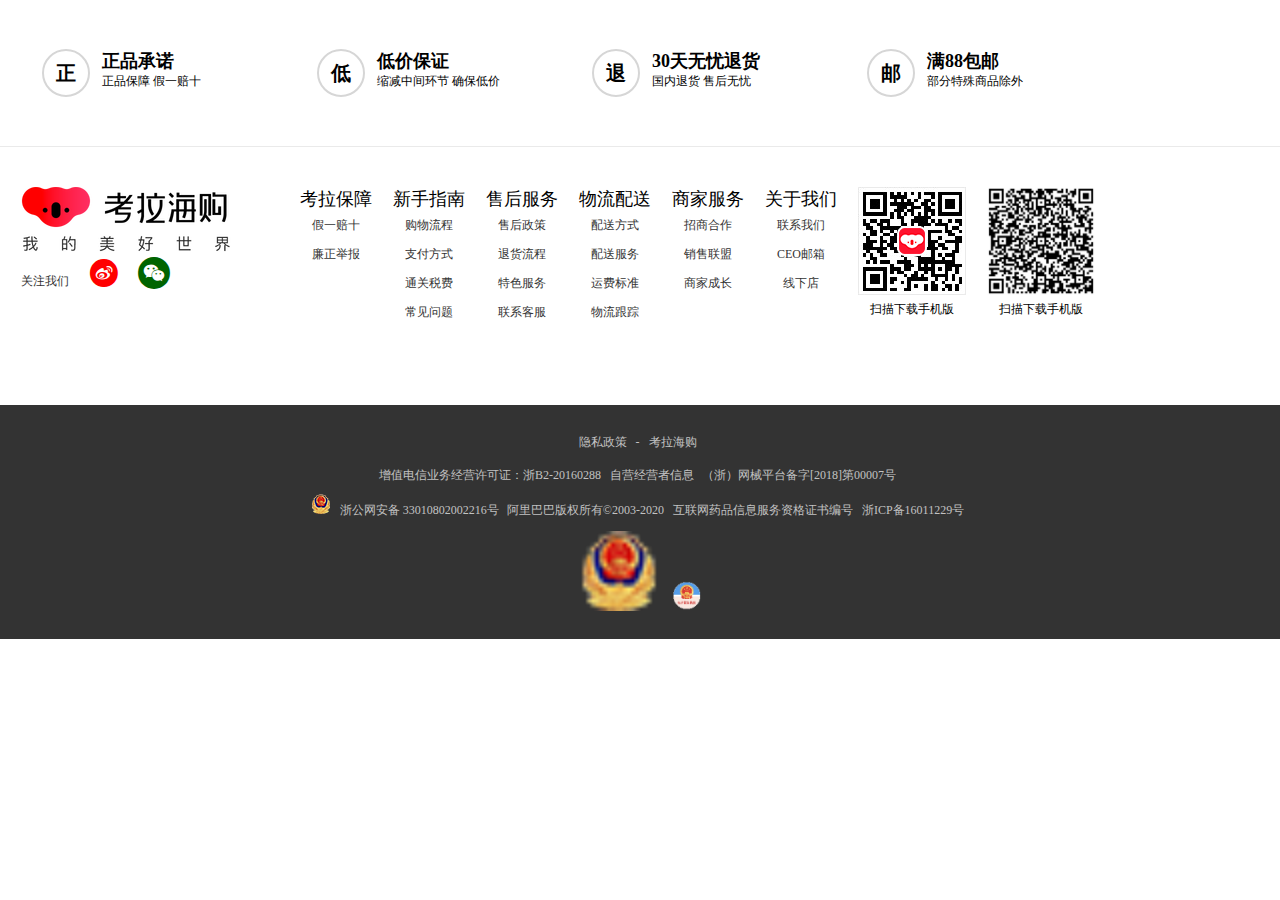
<file: footer/footer.html>
<!DOCTYPE html>
<html>
	<head>
		<meta charset="utf-8">
		<link rel="stylesheet" href="../public/reset.css">
		<link rel="stylesheet" href="../fonts/iconfont.css">
		<link rel="stylesheet" type="text/css" href="footer.css"/>
		<title></title>
	</head>
	<body>
		<!-- 页脚部分 -->
		<div class="footBgWrap">
			<div class="btmlist w">
				<ul class="clearfix">
					<li>
						<div class="btmIcon">正</div>
						<h3 class="tit">正品承诺</h3>
						<p class="desc">正品保障 假一赔十</p>
					</li>
					<li>
						<div class="btmIcon">低</div>
						<h3 class="tit">低价保证</h3>
						<p class="desc">缩减中间环节 确保低价</p>
					</li>
					<li>
						<div class="btmIcon">退</div>
						<h3 class="tit">30天无忧退货</h3>
						<p class="desc">国内退货 售后无忧</p>
					</li>
					<li>
						<div class="btmIcon">邮</div>
						<h3 class="tit">满88包邮</h3>
						<p class="desc">部分特殊商品除外</p>
					</li>
				</ul>
			</div>
		</div>
		<div class="guideList w">
			<ul class="clearfix">
				<li class="first">
					<a href="#"><img src="../images/logo.png" alt="" /></a>
					<div class="focuson">
						<span class="label">关注我们</span>
						<a href="#">
							<i class="iconfont icon-weibo">
							<!-- 还有一个二级菜单	 -->
							</i>
						</a>
						<a href="#">
							<i class="iconfont icon-weixin2">
							<!-- 还有一个二级菜单	 -->
							</i>
						</a>
					</div>
				</li>
				<li>
					<h3>考拉保障</h3>
					<p><a href="#">假一赔十</a></p>
					<p><a href="#">廉正举报</a></p>
				</li>
				<li>
					<h3>新手指南</h3>
					<p><a href="#">购物流程</a></p>
					<p><a href="#">支付方式</a></p>
					<p><a href="#">通关税费</a></p>
					<p><a href="#">常见问题</a></p>
				</li>
				<li>
					<h3>售后服务</h3>
					<p><a href="#">售后政策</a></p>
					<p><a href="#">退货流程</a></p>
					<p><a href="#">特色服务</a></p>
					<p><a href="#">联系客服</a></p>
				</li>
				<li>
					<h3>物流配送</h3>
					<p><a href="#">配送方式</a></p>
					<p><a href="#">配送服务</a></p>
					<p><a href="#">运费标准</a></p>
					<p><a href="#">物流跟踪</a></p>
				</li>
				<li>
					<h3>商家服务</h3>
					<p><a href="#">招商合作</a></p>
					<p><a href="#">销售联盟</a></p>
					<p><a href="#">商家成长</a></p>
				</li>
				<li>
					<h3>关于我们</h3>
					<p><a href="#">联系我们</a></p>
					<p><a href="#">CEO邮箱</a></p>
					<p><a href="#">线下店</a></p>
				</li>
				<li>
					<img src="../images/guideList/guideList01.png" alt="" />
					<p>扫描下载手机版</p>
				</li>
				<li>
				<img src="../images/guideList/guideList02.jpg" alt="" />
				<p>扫描下载手机版</p>
				</li>
			</ul>
		</div>
		<div class="aboutNEST tonglan">
			<div class="aboutNEST-xx">
				<a href="#">隐私政策</a>
				<span class="m-license">-</span>
				<a href="#">考拉海购</a>
			</div>
			<div class="aboutNEST-xx">
				<span class="m-license">增值电信业务经营许可证：浙B2-20160288</span>
				<a href="#">自营经营者信息 </a>
				<span class="m-license">（浙）网械平台备字[2018]第00007号</span>
			</div>
			<div class="aboutNEST-xx">
				<a href="#"><img src="../images/aboutNEST/aboutNEST001.png" alt=""></a>
				<a href="#">浙公网安备 33010802002216号 </a>
				<span class="m-license">阿里巴巴版权所有©2003-2020</span>
				<a href="#">互联网药品信息服务资格证书编号</a>
				<a href="#">浙ICP备16011229号</a>
			</div>
			<div class="f-tac">
				<a href="#" class="KXYZ"><img src="../images/aboutNEST/aboutNEST001.png" alt="" /></a>
				<a href="#" class="u-shield"><img src="../images/aboutNEST/aboutNEST003.png" alt="" /></a>
			</div>
			
		</div>
	</body>
</html>
</file>
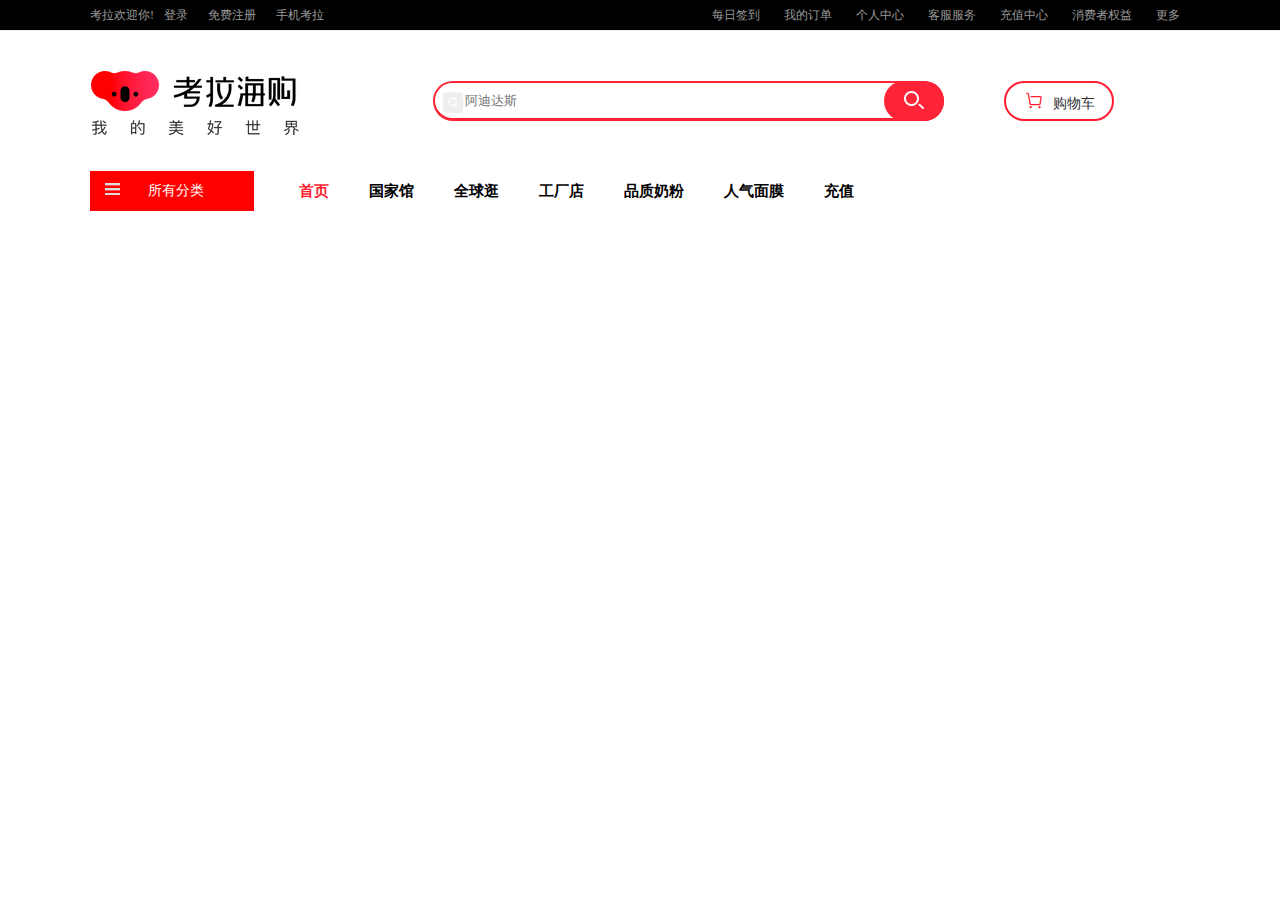
<file: top/top.html>
<!DOCTYPE html>
<html>
	<head>
		<meta charset="utf-8" />
		<link rel="stylesheet" href="../public/reset.css" />
		<link rel="stylesheet" href="../fonts/iconfont.css" />
		<link rel="stylesheet" type="text/css" href="top.css" />
		<title></title>
	</head>
	<body>
		<div class="tonglan nav">
			<div class="w clearfix">
				<ul class="nav-left">
					<li>考拉欢迎你!</li>
					<li><a href="#">登录</a></li>
					<li><a href="#">免费注册</a></li>
					<li>
						<a href="#">手机考拉</a>
						<a href="#" class="nav-left-sub"><img src="../images/guideList/guideList01.png" alt=""></a>
					</li>
				</ul>
				<ul class="nav-right">
					<li><a href="#">每日签到</a></li>
					<li><a href="#">我的订单</a></li>
					<li>
						<a href="#">个人中心</a>
						<ul class="nav-right-sub">
							<li><a href="#">我的优惠券</a></li>
							<li><a href="#">我的红包</a></li>
							<li><a href="#">我的考拉豆</a></li>
							<li><a href="#">账号管理</a></li>
							<li><a href="#">我的实名认证</a></li>
							<li><a href="#">我的发票抬头</a></li>
							<li><a href="#">我收藏的商品</a></li>
							<li><a href="#">我关注的商品</a></li>
							<li><a href="#">售后管理</a></li>
						</ul>
					</li>
					<li>
						<a href="#">客服服务</a>
						<ul class="nav-right-sub">
							<li><a href="#">联系客服</a></li>
							<li><a href="#">帮助中心</a></li>
							<li><a href="#">知识产权保护</a></li>
							<li><a href="#">规则中心</a></li>
						</ul>
					</li>
					<li>
						<a href="#">充值中心</a>
						<ul class="nav-right-sub">
							<li><a href="#">话费充值</a></li>
							<li><a href="#">游戏充值</a></li>
							<li><a href="#">AppStore充值卡</a></li>
						</ul>
					</li>
					<li>
						<a href="#">消费者权益</a>
						<ul class="nav-right-sub">
							<li><a href="#">消费者告知书</a></li>
						</ul>
					</li>
					<li>
						<a href="#">更多</a>
						<ul class="nav-right-sub">
							<li><a href="#">收藏本站</a></li>
							<li><a href="#">新浪微博</a></li>
							<li><a href="#">微信公众号</a></li>
							<li><a href="#">招商合作</a></li>
						</ul>
					</li>
				</ul>
			</div>	
		</div>
		<!-- header部分 -->
		<div class="header w">
			<a href="#"><img src="../images/logo.png" alt="" /></a>
			<div class="m-searchiptbox">
				<div class="topsearch">
					<div class="wrap">
					<input type="text" placeholder="阿迪达斯" onfocus="this.placeholder=''" onblur="this.placeholder='阿迪达斯'">
					</div>
					<span class="topsearchbox">
						<span class="topSearchBtn">
							<img src="../images/header/header001.png" alt="" />
						</span>
					</span>
					<span class="iconfont icon-sousuo"></span>
				</div>
				
			</div>
			<a href="#" class="shopcart">
				<i class="iconfont icon-cart1"></i>
				<span>购物车</span>
			</a>
		</div>
		
		<!-- top部分 -->
		<div class="top w">
			<div class="topTab clearfix">
				<div class="topCats">
					<div class="toplevel">
						<div class="lineicon">
							<i></i>
							<i></i>
							<i></i>
						</div>
						<span>所有分类</span>
					</div>
				</div>
				<ul class="clearfix">
					<li><a href="#">首页</a></li>
					<li><a href="#">国家馆</a></li>
					<li><a href="#">全球逛</a></li>
					<li><a href="#">工厂店</a></li>
					<li><a href="#">品质奶粉</a></li>
					<li><a href="#">人气面膜</a></li>
					<li><a href="#">充值</a></li>
				</ul>
			</div>
		</div>
	</body>
</html>
</file>
<file: fonts/iconfont.css>
@font-face {font-family: "iconfont";
  src: url('iconfont.eot?t=1581823366114'); /* IE9 */
  src: url('iconfont.eot?t=1581823366114#iefix') format('embedded-opentype'), /* IE6-IE8 */
  url('[data-uri]') format('woff2'),
  url('iconfont.woff?t=1581823366114') format('woff'),
  url('iconfont.ttf?t=1581823366114') format('truetype'), /* chrome, firefox, opera, Safari, Android, iOS 4.2+ */
  url('iconfont.svg?t=1581823366114#iconfont') format('svg'); /* iOS 4.1- */
}

.iconfont {
  font-family: "iconfont" !important;
  font-size: 16px;
  font-style: normal;
  -webkit-font-smoothing: antialiased;
  -moz-osx-font-smoothing: grayscale;
}

.icon-weixin1:before {
  content: "\e78a";
}

.icon-weixin2:before {
  content: "\e60e";
}

.icon-saoyisao:before {
  content: "\e8b5";
}

.icon-jinggao:before {
  content: "\e64c";
}

.icon-youjian:before {
  content: "\e6b7";
}

.icon-cart:before {
  content: "\e67b";
}

.icon-suo:before {
  content: "\e60a";
}

.icon-xin:before {
  content: "\e60c";
}

.icon-lishi:before {
  content: "\e638";
}

.icon-cart1:before {
  content: "\e626";
}

.icon-shouhou:before {
  content: "\e620";
}

.icon-you1:before {
  content: "\e66a";
}

.icon-zuo1:before {
  content: "\e656";
}

.icon-feiji:before {
  content: "\e71c";
}

.icon-xingzhuang60kaobei2:before {
  content: "\e60d";
}

.icon-zhifubao1:before {
  content: "\e657";
}

.icon-yijia:before {
  content: "\e66b";
}

.icon-hanbao:before {
  content: "\e61f";
}

.icon-shou:before {
  content: "\e632";
}

.icon-qi:before {
  content: "\e612";
}

.icon-jiuping:before {
  content: "\e617";
}

.icon-warn2:before {
  content: "\e71b";
}

.icon-iconset03100:before {
  content: "\e717";
}

.icon-xia1:before {
  content: "\e625";
}

.icon-zuo:before {
  content: "\e67a";
}

.icon-shoutibao:before {
  content: "\e8eb";
}

.icon-xiangji:before {
  content: "\e606";
}

.icon-you:before {
  content: "\e65b";
}

.icon-quanqiu:before {
  content: "\e601";
}

.icon-dizhi:before {
  content: "\e613";
}

.icon-shouji:before {
  content: "\e602";
}

.icon-zheng:before {
  content: "\e607";
}

.icon-weibo:before {
  content: "\e608";
}

.icon-chenggong:before {
  content: "\e664";
}

.icon-top:before {
  content: "\e614";
}

.icon-sousuo:before {
  content: "\e628";
}

.icon-qq:before {
  content: "\e6de";
}

.icon-taobao:before {
  content: "\e60b";
}

.icon-zi:before {
  content: "\e658";
}

.icon-tubiaoCSban-:before {
  content: "\e616";
}

.icon-icon-:before {
  content: "\e61d";
}

.icon-shouye-copy:before {
  content: "\e609";
}

.icon-huabanfuben:before {
  content: "\e62d";
}

.icon-weixin:before {
  content: "\e61a";
}

.icon-compass-03:before {
  content: "\e806";
}

.icon-dizhi1:before {
  content: "\e629";
}

.icon-xia:before {
  content: "\e600";
}

.icon-clock:before {
  content: "\e603";
}

.icon-zhifubao:before {
  content: "\e604";
}

.icon-success:before {
  content: "\e615";
}

.icon-process:before {
  content: "\e630";
}

.icon-shizhong:before {
  content: "\e741";
}

.icon-wangyi:before {
  content: "\e605";
}

.icon-shang:before {
  content: "\e623";
}

.icon-zengjia:before {
  content: "\e8c8";
}
</file>
<file: top/top.css>
.tonglan { min-width: 1100px; width: 100%;}
.w-big { min-width: 1100px; max-width: 1920px; width: 100%; margin: 0 auto;}
.w { width: 1100px; margin: 0 auto; }
/* 页头部分 */
.nav {
	background-color: #000;
	border-bottom: 1px solid #ededee;
	height: 30px;
	width: 100%;
	z-index: 100;
}
/*公共部分*/
ul.nav-right>li>a,ul.nav-left>li>a {
	font-size: 12px;
	color: #999;
	padding: 0 10px;
	line-height: 30px;
}
/* 页头左边 */
ul.nav-left {
	float: left;
	font-size: 0;
}
ul.nav-left>li {
	display: inline-block;
	font-size: 12px;
	color: #999;
	position: relative;
	z-index: 100;
}
ul.nav-left>li>a {}
/*二级*/
a.nav-left-sub {
	position: absolute;
	top: 100%;
	left: 0;
	display: none;
}
a.nav-left-sub>img {
}

/*左边滑过部分*/
ul.nav-left>li>a:hover {
	color: #fff;
}
ul.nav-left>li:hover>a.nav-left-sub {
	display: block;
}
/* 页头右边 */
ul.nav-right {
	float: right;
}
ul.nav-right>li {
	display: inline-block;
	font-size: 0;
	position: relative;
	z-index: 100;
}
ul.nav-right>li>a {}
/*二级*/
.nav-right-sub {
	position: absolute;
	top: 100%;
	left: 0;
	background-color: #fff;
	border: 1px solid rgba(0,0,0,0.5);
	border-top: none;
	display: none;
}
.nav-right-sub>li {
	width: 120px;
}
.nav-right-sub>li>a {
	font-size: 12px;
	color: #999;
	padding: 0 10px;
	line-height: 30px;
}


/*右边鼠标滑过部分*/
ul.nav-right>li>a:hover {
	color: #fff;
}
ul.nav-right>li:hover>ul.nav-right-sub {
	display: block;
}
/*header部分*/
.header {
	height: 100px;
	margin-top: 40px;
	position: relative;
}
.m-searchiptbox {
	position: absolute;
	top: 10px;
	left: 343px;
}
.topsearch {
	width: 510px;
	height: 40px;
	background-color: #ff2337;
	padding-left: 1px;
	border-radius: 40px;
}
.wrap {
	float: left;
	background-color: #fff;
	margin: 2px 1px;
	padding: 6px 39px 5px 30px;
	border-radius: 40px;
}
.wrap>input {
	width: 410px;
    height: 24px;
    line-height: 24px;
    border: 0;
    font-size: 13px;
	outline: none;
}
.topsearch>.topsearchbox {
	width: 60px;
	height: 40px;
	background-color: #ff2337;
	border-radius: 40px;
	position: absolute;
	top: 0;
	right:0;
}
.topsearch>.topsearchbox>.topSearchBtn {
	display: inline-block;
	height: 40px;
	line-height: 40px;
	color: #fff;
	text-align: center;
	cursor: pointer;
	width: 50px;
	font-size: 19px;
	position: absolute;
	top: 3px;
	right: 5px;
}
.topsearch>.icon-sousuo {
	/* display: inline-block; */
	position: absolute;
	left: 10px;
    top: 10px;
	font-size: 20px;
	color: #eee;
}
.header>.shopcart {
	display: block;
	position: absolute;
	top: 10px;
	right: 76px;
	width: 106px;
	height: 36px;
	line-height: 36px;
	text-align: center;
	background-color: #fff;
	border: 2px solid #ff1e32;
	border-radius: 36px;
}
.header>.shopcart>.icon-cart1 {
	display: inline-block;
	width: 20px;
	font-size: 20px;
	color: #ff1e32;
	margin-right: 5px;
	
}
.header>.shopcart>span {
	color: #333;
	font-size: 14px;
}
.header>.shopcart:hover {
	background-color: #ea9898;
}
/*top部分*/
.top {}
.topTab {
	position: relative;
	z-index: 102;
	line-height: 45px;
}
.topCats {
	float: left;
	width: 164px;
	height: 40px;
	background-color: red;
	color: #fff;
	font-size: 14px;
	text-align: center;
	padding-left: 0;
}
/* 一级菜单 */
.topCats>ul.catitmlst {
	position: absolute;
	width: 164px;
	top: 100%;
	left: 0;
}
.topCats>ul.catitmlst>li {
	background-color: red;
    padding-left: 10px;
	cursor: pointer;
    text-align: left;
    padding-right: 3px;
	height: 45px;
	line-height: 45x;
	text-align: center;
	
}
.topCats>ul.catitmlst>li>a {
	color: #fff;
	font-size: 14px;
	margin: 0 20px;	
}
.topCats>ul.catitmlst>li:hover {
	background-color: #fff;
	color: red;
}
.topCats>ul.catitmlst>li:hover>a {
	color: red;
}

.topCats>ul.catitmlst>li>.icon-you {
	font-size: 15px;
	color: #ff96ad;
}
/* 二级菜单 */
.catitmlst-sub {
	position: absolute;
	top: 0;
	left: 100%;
	height: 100%;
	background-color: #fff;
	border: 1px solid red;
	border-left: none;
	display: none;
}
.catitmlst-sub-left {
	margin: 0 20px 20px 15px;
    width: 658px;
    max-height: 440px;
    overflow: hidden;
}
.sub-top {}
.litd {
	float: left;
    width: 50%;
    vertical-align: top;
    position: relative;
}
.underline {
	height: 1px;
    width: 642px;
    background: #eaeaea;
    position: absolute;
    top: 34px;
}
.item {
	display: inline-block;
    padding: 0;
    margin: 0 25px 17px 5px;
    vertical-align: top;
    width: 275px;
    height: auto;
    line-height: normal;
    overflow: hidden;
}
.item>p.title {
	height: 34px;
    line-height: 34px;
    font-size: 14px;
    font-weight: 700;
	text-align: left;
}
.item>p.title>a {
	display: inline;
    color: #333;

}
.namebox {
	margin-left: -8px;
    font-size: 0;
	text-align: left;
}
.namebox>a {
	display: inline-block;
    height: 14px;
    line-height: 14px;
    padding: 0 10px;
    margin-top: 20px;
    font-size: 13px;
	color: #666;
}
.namebox>a.color {
	color: #ff1e32;
}
.catitmlst-sub-right {}
.sub-right {}
.sub-right>a {}
.sub-right>a>img {}

.catitmlst-sub-bootom {}
.topCats>ul.catitmlst>li:hover>.catitmlst-sub {
	display: block;
}
/*------------------*/
.toplevel {
	display: block;
	height: 40px;
	line-height: 40px;
	text-align: left;
}
.lineicon {
	display: inline-block;
	width: 15px;
	height: 12px;
	margin: 0 24px 0 15px;
	overflow: hidden;
}
.lineicon>i {
	width: 15px;
	border-top: 2px solid #ddd;
	display: block;
	margin-bottom: 2px;
	border-bottom: 1px solid #ff5160;
}
.toplevel>span {}
.topTab>ul {
	float: left;
	padding-left: 25px;
}
.topTab>ul>li {
	float: left;
	padding: 0 20px;
	height: 40px;
	line-height: 40px;
}
.topTab>ul>li:nth-child(1)>a {
	color: #ff1e32;
}
.topTab>ul>li>a {
	font-size: 15px;
	color: #000;
	font-weight: 700;
}
.topTab>ul>li>a:hover {
	color: #ff1e32;
}
</file>
<file: footer/footer.css>
/* 页脚 */
.footBgWrap {	
}
/*btmlist部分*/
.btmlist {
	padding: 49px 0;
	border-bottom: 1px solid #eaeaea;
}
.btmlist>ul {}
.btmlist>ul>li {
	float: left;
	width: 233px;
	margin-left: 42px;
	}
.btmlist>ul>li>.btmIcon {
	display: inline-block;
	width: 44px;
	height: 44px;
	font-size: 20px;
	font-weight: 700;
	border: 2px solid #d6d6d6;
	border-radius: 50%;
	text-align: center;
	line-height: 44px;
	float: left;
	margin-right: 12px;
}
.btmlist>ul>li>.tit {
	font-size: 18px;
}
.btmlist>ul>li>.desc {
	font-size: 12px;
}
/*box部分*/
.guideList {
}
.guideList>ul {
	padding: 40px 0 90px;
}
.guideList>ul>li {
	float: left;
	padding: 0 0 0 21px;
	height: 128px;
}
.guideList>ul>li>h3 {
	font-size: 18px;
	font-weight: 400;
}
.guideList>ul>li>p {
	line-height: 29px;
	font-size: 12px;
	text-align: center;
}
.guideList>ul>li>p>a {
	color: #333;
	
}
.guideList>ul>li>p>a:hover{
	text-decoration: underline;
}
.guideList>ul>li>img {
	width: 108px;
	height: 108px;
	float: right;
}
/*logo部分和字体图标*/
.guideList>ul>li.first {
	width: 258px;
}
.focuson {}
.focuson>.label {
	font-size: 12px;
	color: #333333;
	padding-right: 15px;
}
.focuson>a>i.icon-weixin2 {
	font-size: 32px;
	color:darkgreen;
}
.focuson>a>i.icon-weibo {
	font-size: 32px;
	color: red;
	padding-right: 10px;
}
/*aboutNEST部分*/
.aboutNEST {
	position: relative;
    padding: 20px 0;
    background: #333;
    line-height: 26px;
    text-align: center;
	color: #c2c2c2;
}
.aboutNEST-xx {
	padding: 3px 0;
}
.aboutNEST-xx>a,.aboutNEST-xx>span.m-license {
	color: #c2c2c2;
	font-size: 12px;
	padding-right: 5px;
}
.f-tac>a.KXYZ>img {
	width: 80px;
	padding-right: 10px;
	border-radius: 5px;
	margin-top: 5px;  
}
.f-tac>a.u-shield>img {
	width: 27.84px;
}
.aboutNEST-xx>a:hover {
	text-decoration: underline;
}
</file>
<file: home/index.css>
/*banner部分*/
.banner {
	overflow: hidden;
	position: relative;	
	/* height: 506px; */
	margin-bottom: 40px;
}

ul.banner-slide { 
	width: 200%;
	transition: all 0.8s;
 }
ul.banner-slide>li {
	width: 50%;
	float: left;
}
ul.banner-slide>li>a {
	display: block;	
	font-size: 0;
}
ul.banner-slide>li>a>img {
}
ul.banner-indicators {
	position: absolute;
	left: 30%;
	bottom: 20%;
	transform: translateX(-50%);
}
ul.banner-indicators>li {
	float: left;
	width: 10px;
	height: 10px;
	background-color: #fff;
	margin: 0 5px;
	border-radius: 50%;
	cursor: pointer;
}
ul.banner-indicators>li.active {
	background-color: red;
}
.banner-btn-prev,.banner-btn-next {
	position: absolute;
	top: 40%;
	width: 34px;
	height: 68px;
	background-color: rgba(0,0,0,0.2);
	transform: translateX(-50%);
	cursor: pointer;
	display: none;
}
.banner-btn-prev:hover,.banner-btn-next:hover {
	background-color: rgba(0,0,0,0.5);
}
.banner-btn-prev {left:27%;}
.banner-btn-next { right: 5%;}

.banner:hover>.banner-btn-prev {
	display: block;
}
.banner:hover>.banner-btn-next {
	display: block;
}
.m-sellpoint {
	position: absolute;
	bottom: 0;
	left: 0;
	background-color: rgba(0,0,0,0.4);
	height: 56px;
}
.m-contentwrap {}
.sellpoint {
	height: 36px;
	line-height: 36px;
}
.sellpoint>a {
	margin-right: 40px;
}
.sellpoint>a>.icon {
	font-size: 22px;
	color: #fff;
	margin-right: 7px;
    vertical-align: -3px;
}
.sellpoint>a>span {
	font-size: 12px;
	color: #fff;
}
/* 左边固定定位 */
.m-indexleft-wrapper {
	position: relative;
	margin-top: 20px;
	z-index: 100;
}
.m-indexleft {
	display: block;
    position: absolute;
    top: 0;
	z-index: 100;
	background-color: #fff;   
}
.m-indexleft-wrapper.fix {
	position: fixed;
	top: 0;
}
.m-indexleft>a.topImg {	
}
.m-indexleft>a.topImg>img {
}
.m-indexleft>ul.channel {
	border: 1px solid #eaeaea;
    border-bottom: none;
}
.m-indexleft>ul.channel>li {}
.m-indexleft>ul.channel>li>a {
	display: block;
	font-size: 15px;
	color: #000;
	height: 40px;
	line-height: 40px;
	font-weight: 700;
	padding-left: 9px;
	border-bottom: 1px solid #eaeaea;
}
.m-indexleft>ul.channel>li:hover>a{
	color: red;
}
.m-indexleft>ul.channel>li:hover{
	background-color: #eee;
}
.m-indexleft>ul.floor {
	border: 1px solid #eaeaea;
    border-top: none;
    padding: 10px 0;
}
}
.m-indexleft>ul.floor>li {}
.m-indexleft>ul.floor>li>a {
	display: block;
	height: 32px;
	line-height: 32px;
	padding-left: 9px;
	font-size: 12px;
	color: #999;
}
.m-indexleft>ul.floor>li:hover>a {
color: red;
}
.m-indexleft>ul.floor>li:hover {
	background-color: #eee;
}
.m-indexleft>a.bottomImg {}
.m-indexleft>a.bottomImg>img {}
/*右边固定定位*/
.rightBarfix-wrapper {
	position: relative;
	margin-top: 20px;
}
.rightBarfix {
	display: block;
	position: absolute;
	top: 0px;
	right: 40px;
	border: 1px solid #eaeaea;
	width: 62px;
	z-index: 100;
}
.rightBarfix-wrapper.fix {
	position: fixed;
	top: 0;
	right: 0;
}
.rightBarfix>ul {}
.rightBarfix>ul>li {}
.rightBarfix>ul>li>a {
	display: block;
	width: 62px;
	height: 48px;
	text-align: center;
	padding-top: 12px;
	font-size: 12px;
	color: #333333;
	background-color: #fff;
	border-bottom: 1px solid #eaeaea;
}
.rightBarfix>ul>li>a>span {
	display: block;	
}
.rightBarfix>ul>li:hover {
	background-color: #ddd;
}
.rightBarfix>ul>li:hover>a {
	color: red;
}
/*productfloor部分*/
.productfloor {
}
/*w-tit部分*/
.w-tit {
	box-sizing: border-box;
	height: 74px;
	padding-top: 25px;
	border-top: 1px solid #eaeaea;
	margin-top: 40px;/*一会删除*/
	position: relative;
}
.w-tit>h2.tit {
	float: left;
	font-size: 22px;
	color: #333;
	margin-right: 20px;
}
.w-tit>ul.w-taglist {
	position: relative;
	top: 10px;	
}
.w-tit>ul.w-taglist>li {
	float: left;
	margin-left: 24px;
	color: #666;
	font-size: 14px;
}
.w-tit>ul.w-taglist>li>a {
	color: #666;
}
.w-tit>ul.w-taglist>li>a:hover {
	text-decoration: underline;
}
.w-tit>ul.w-taglist>li:nth-child(2)>a,.w-tit>ul.w-taglist>li:nth-child(3)>a {
	color: #ff080f;
}
.w-tit>a.u-btn-more {
	position: absolute;
	top: 30px;
	right: 0;
	font-size: 14px;
	color: #666;
}
.w-tit>a.u-btn-more>.icon-you {
	font-size: 14px;
}
.w-tit>a.u-btn-more:hover {
	text-decoration: underline;
}
/*cont部分*/
.cont {}
/*cont左边part1部分*/
.part1 {
	float: left;
	width: 330px;
	position: relative;
}
.part1>a {}
.part1>ul.w-secondlist {
	position: absolute;
	left: 24px;
	bottom: 24px;
}
.part1>ul.w-secondlist>li {
	float: left;
	margin: 0 18px 8px 0;
}
.part1>ul.w-secondlist>li>a {
	display: block;
	height: 18px;
	padding: 11px 0;
	border: 1px solid #eee;
	border-radius: 40px;
	background-color: #fff;
	font-size: 12px;
	color: #333;
	width: 80px;
	text-align: center;
	box-shadow: 0 0 1px 1px rgba(0,0,0,0.1);
}
.part1>ul.w-secondlist>li:hover>a {
	color: #ff1e32;
	background-color: #f7f2f2;
}
/*2.2cont中间部分*/
.partm {
	overflow: hidden;
}
.partm>ul.w-activlist {
	border-top: 1px solid #eaeaea;
	
}
.partm>ul.w-activlist>li {
	float: left;
	border: 1px solid #eaeaea;
	border-width: 0 1px 1px 0;
	width: 273px;
}
.partm>ul.w-activlist>li>a {
	display: block;
	text-align: center;
	margin: 32px 46px;
	height: 206px;
}
.partm>ul.w-activlist>li>a>h3 {
	font-size: 24px;
	font-weight: 400;
	color: #333;
	margin: 0 10px;
	line-height: 1;
}
.partm>ul.w-activlist>li>a>p {
	font-size: 16px;
	color: #666;
	margin: 10px 10px 14px;
	line-height: 20px;
}
.partm>ul.w-activlist>li>a>img{}
/*cont右边部分*/
.party {
	float: right;
	width: 219px;
    border: 1px solid #e9e9e9;
    border-width: 0 1px 1px 0;
	overflow: hidden;
}
ul.party-indicators {
	height: 46px;
	line-height: 46px;
    border: 1px solid #e9e9e9;
    border-left-width: 0;
	border-right: 0;
	text-align: right;
	position: relative;
}
ul.party-indicators>h3 {
	position: absolute;
	top: 0;
	left: 10px;
	font-size: 16px;
	font-weight: 700px;
	color: #333;
}
ul.party-indicators>li {
	display: inline-block;
	width: 5px;
	height: 5px;
	background-color: #eaeaea;
	margin: 0 2px;
	border-radius: 50%;
	cursor: pointer;
}
ul.party-indicators>li.active {
	background-color: black;
}
ul.party-slide {
	width: 300%;
}
ul.party-slide>li {
	float: left;
	width: 33.333333%;
}

ul.party-slide-list {
	width: 218px;
	font-size: 0;
}
ul.party-slide-list>li {
	height: 123px;
	border-bottom: 1px solid #eaeaea;
	position: relative;
}
ul.party-slide-list>li>a {}
ul.party-slide-list>li>img {
	width: 75px;
	margin-top: 20px;
}
ul.party-slide-list>li>a>p {
	display: inline-block;
	word-break:break-all; width:140px; height: 40px;
	overflow:hidden;
	font-size: 12px;
	color: #666;
	margin-bottom: 40px;
}
ul.party-slide-list>li>span.speprice {
	font-size: 20px;
	color: #FF1E32;
	font-weight: 700;
	position: absolute;
	top:50%;
	left: 30%;
}
ul.party-slide-list>li>span.price {
	color: #999;
    margin: 0 0 0 12px;
    font-size: 14px;
	text-decoration: line-through;
	position: absolute;
	top:54%;
	left: 55%;
	
}
ul.party-slide-list>li>a>p:hover {
	text-decoration: underline;
}
/*logolist部分*/
.logolist {
	border: 1px solid #eaeaea;
	margin: 20px 0 40px; 
}
.txt {
	font-size: 18px;
	font-weight: 700;
	color: #000;
	height: 48px;
	line-height: 48px;
	text-indent: 20px;
	border-bottom: 1px solid #eaeaea;
}
.brandListContainer {}
.brandListContainer>ul {
	height: 167px;	
}
.brandListContainer>ul>li {
	box-sizing: border-box;
	float: left;
	width: 20%;
	text-align: center;
	border-left: 1px solid #eaeaea;
	width: 219px;
	height: 167px;
	line-height: 167px;
	position: relative;
}
.brandListContainer>ul>li>a {}
.brandListContainer>ul>li>a>img {
	width: 120px;
	vertical-align: middle
}
.brandListContainer>ul>li>a>.icon-xin {
	position: absolute;
	top: -35%;
	right: 10px;
	width: 20px;
	height: 20px;
	color: red;
	font-size: 20px;
	display: none;
}
.brandListContainer>ul>li:hover>a>.icon-xin {
	display: block;
}



/*                 */
.party2 {
	float: right;
	width: 219px;
    border: 1px solid #e9e9e9;
    border-width: 0 1px 1px 0;
	overflow: hidden;
}
ul.party2-indicators {
	height: 46px;
	line-height: 46px;
    border: 1px solid #e9e9e9;
    border-left-width: 0;
	border-right: 0;
	text-align: right;
	position: relative;
}
ul.party2-indicators>h3 {
	position: absolute;
	top: 0;
	left: 10px;
	font-size: 16px;
	font-weight: 700px;
	color: #333;
}
ul.party2-indicators>li {
	display: inline-block;
	width: 5px;
	height: 5px;
	background-color: #eaeaea;
	margin: 0 2px;
	border-radius: 50%;
	cursor: pointer;
}
ul.party2-indicators>li.active {
	background-color: black;
}
ul.party2-slide {
	width: 300%;
}
ul.party2-slide>li {
	float: left;
	width: 33.333333%;
}

.party3 {
	float: right;
	width: 219px;
    border: 1px solid #e9e9e9;
    border-width: 0 1px 1px 0;
	overflow: hidden;
}
ul.party3-indicators {
	height: 46px;
	line-height: 46px;
    border: 1px solid #e9e9e9;
    border-left-width: 0;
	border-right: 0;
	text-align: right;
	position: relative;
}
ul.party3-indicators>h3 {
	position: absolute;
	top: 0;
	left: 10px;
	font-size: 16px;
	font-weight: 700px;
	color: #333;
}
ul.party3-indicators>li {
	display: inline-block;
	width: 5px;
	height: 5px;
	background-color: #eaeaea;
	margin: 0 2px;
	border-radius: 50%;
	cursor: pointer;
}
ul.party3-indicators>li.active {
	background-color: black;
}
ul.party3-slide {
	width: 300%;
}
ul.party3-slide>li {
	float: left;
	width: 33.333333%;
}
.party4 {
	float: right;
	width: 219px;
    border: 1px solid #e9e9e9;
    border-width: 0 1px 1px 0;
	overflow: hidden;
}
ul.party4-indicators {
	height: 46px;
	line-height: 46px;
    border: 1px solid #e9e9e9;
    border-left-width: 0;
	border-right: 0;
	text-align: right;
	position: relative;
}
ul.party4-indicators>h3 {
	position: absolute;
	top: 0;
	left: 10px;
	font-size: 16px;
	font-weight: 700px;
	color: #333;
}
ul.party4-indicators>li {
	display: inline-block;
	width: 5px;
	height: 5px;
	background-color: #eaeaea;
	margin: 0 2px;
	border-radius: 50%;
	cursor: pointer;
}
ul.party4-indicators>li.active {
	background-color: black;
}
ul.party4-slide {
	width: 300%;
}
ul.party4-slide>li {
	float: left;
	width: 33.333333%;
}
</file>
